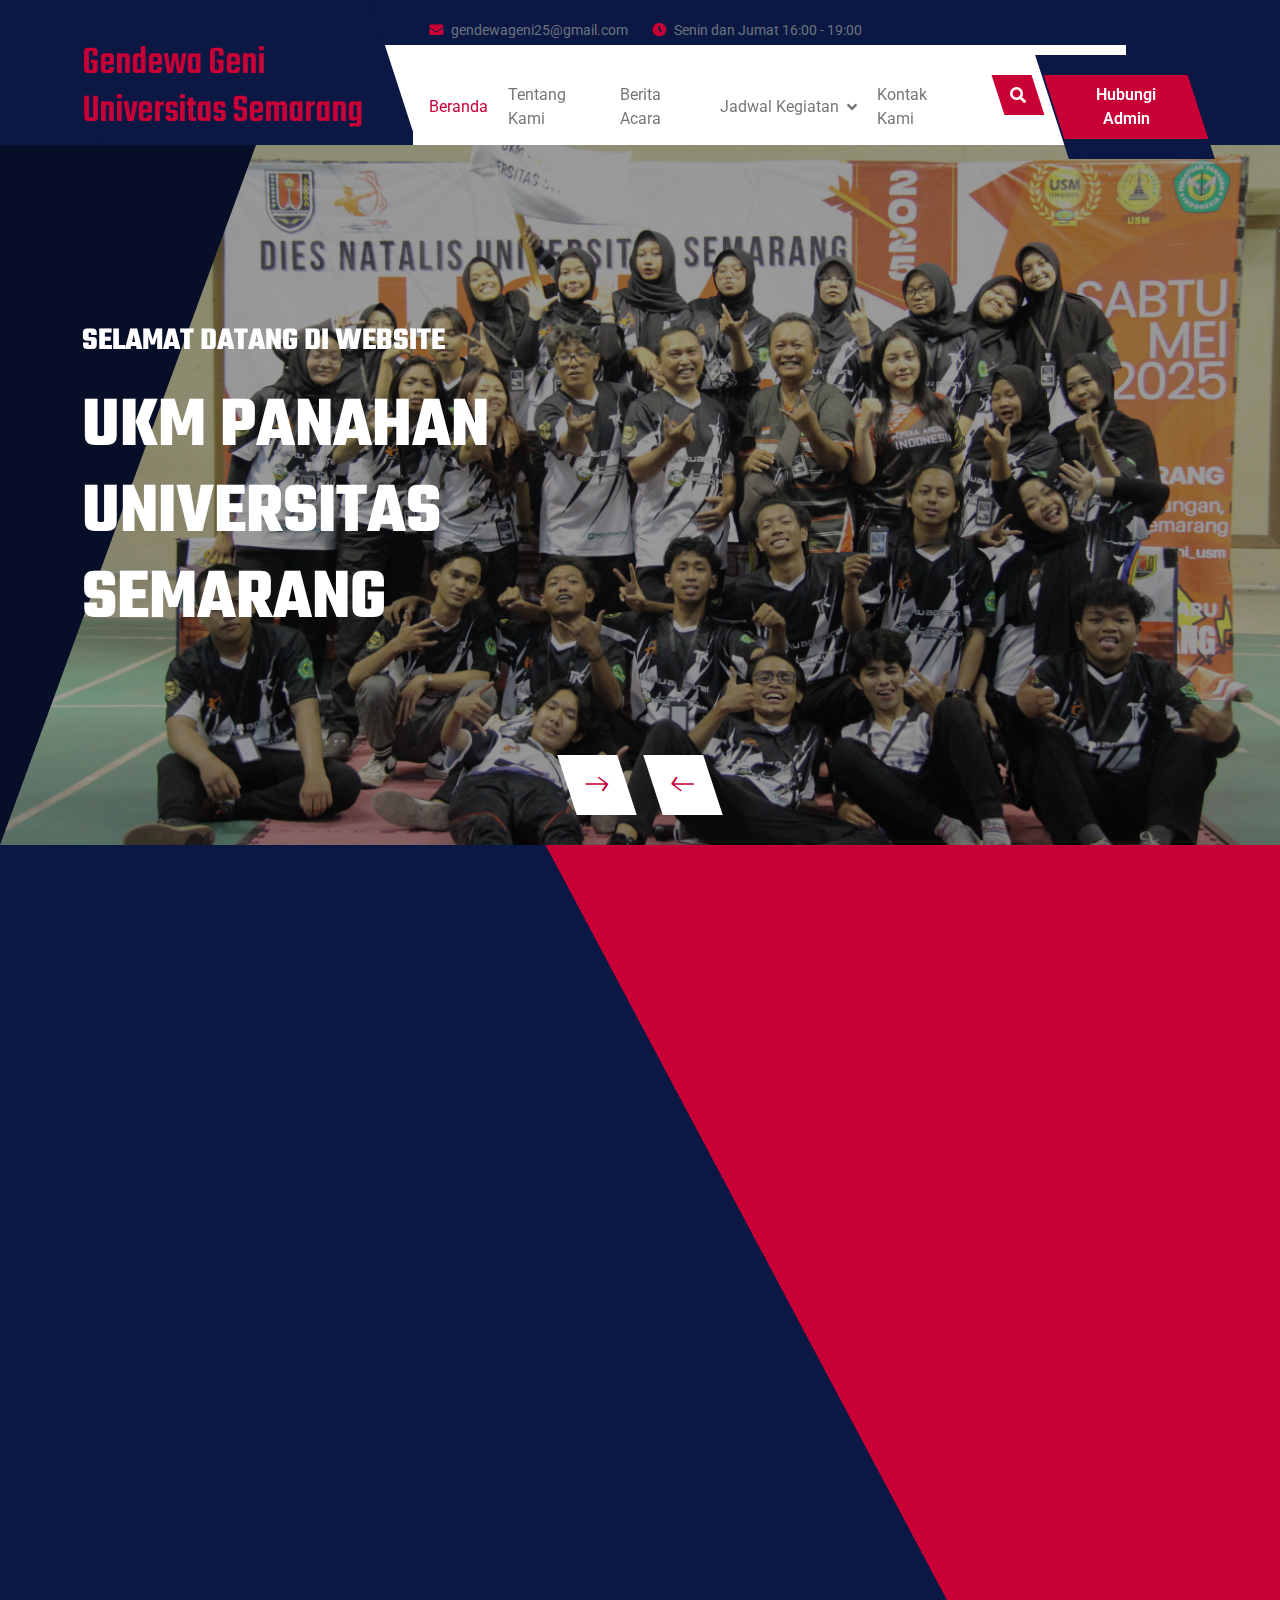
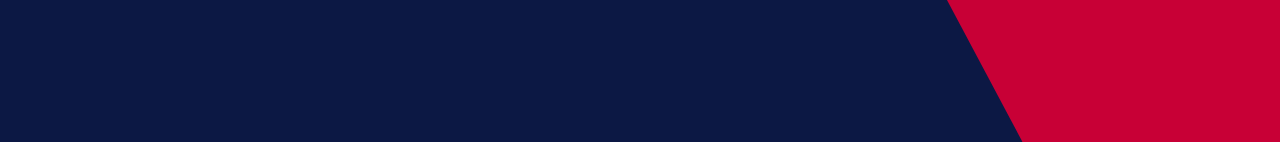
<file: index.html>
<!DOCTYPE html>
<html lang="en">

    <head>
        <meta charset="utf-8">
        <title>UKM Panahan Universitas Semarang</title>
        <link rel="icon" href="img/logo.jpg" type="Image/x-icon"
        <meta content="width=device-width, initial-scale=1.0" name="viewport">
        <meta content="" name="keywords">
        <meta content="" name="description">

        <!-- Google Web Fonts -->
        <link rel="preconnect" href="https://fonts.googleapis.com">
        <link rel="preconnect" href="https://fonts.gstatic.com" crossorigin>
        <link href="https://fonts.googleapis.com/css2?family=Roboto:ital,wght@0,100;0,300;0,400;0,500;0,700;0,900;1,100;1,300;1,400;1,500;1,700;1,900&family=Teko:wght@300..700&display=swap" rel="stylesheet">

        <!-- Icon Font Stylesheet -->
        <link rel="stylesheet" href="https://use.fontawesome.com/releases/v5.15.4/css/all.css"/>
        <link href="https://cdn.jsdelivr.net/npm/bootstrap-icons@1.4.1/font/bootstrap-icons.css" rel="stylesheet">

        <!-- Libraries Stylesheet -->
        <link rel="stylesheet" href="lib/animate/animate.min.css"/>
        <link href="lib/owlcarousel/assets/owl.carousel.min.css" rel="stylesheet">


        <!-- Customized Bootstrap Stylesheet -->
        <link href="css/bootstrap.min.css" rel="stylesheet">

        <!-- Template Stylesheet -->
        <link href="css/style.css" rel="stylesheet">
    </head>

    <body>

        <!-- Spinner Start -->
        <div id="spinner" class="show bg-white position-fixed translate-middle w-100 vh-100 top-50 start-50 d-flex align-items-center justify-content-center">
            <div class="spinner-border text-primary" style="width: 3rem; height: 3rem;" role="status">
                <span class="sr-only">Loading...</span>
            </div>
        </div>
        <!-- Spinner End -->

        <!-- Navbar & Hero Start -->
        <div class="container-fluid header-top">
            <div class="nav-shaps-2"></div>
            <div class="container d-flex align-items-center">
                <div class="d-flex align-items-center h-100">
                    <a href="#" class="navbar-brand" style="height: 145px;">
                        <h1 class="text-primary mb-0">Gendewa Geni</h1>
                        <h1 class="text-primary mb-0">Universitas Semarang</h1>
                    </a>
                </div>
                <div class="w-100 h-100">
                    <div class="topbar px-0 py-2 d-none d-lg-block" style="height: 45px;">
                        <div class="row gx-0 align-items-center">
                            <div class="col-lg-8 text-center text-lg-center mb-lg-0">
                                <div class="d-flex flex-wrap">
                                    <div class="pe-4">
                                        <a href="mailto:gendewageni25@gmail.com" class="text-muted small"><i class="fas fa-envelope text-primary me-2"></i>gendewageni25@gmail.com</a>
                                    </div>
                                    <div class="pe-0">
                                        <a href="mailto:gendewageni25@gmail.com" class="text-muted small"><i class="fa fa-clock text-primary me-2"></i>Senin dan Jumat 16:00 - 19:00</a>
                                    </div>
                                </div>
                            </div>
                        </div>
                    </div>
                    <div class="nav-bar px-0 py-lg-0" style="height: 80px;">
                        <nav class="navbar navbar-expand-lg navbar-light d-flex justify-content-lg-end">
                            <a href="#" class="navbar-brand-2">
                                <h1 class="text-primary mb-0"><i class="fas fa-hand-rock me-2"></i> gendewageni25@gmail.com</h1>
                                <!-- <img src="img/logo.png" alt="Logo"> -->
                            </a> 
                            <button class="navbar-toggler" type="button" data-bs-toggle="collapse" data-bs-target="#navbarCollapse">
                                <span class="fa fa-bars"></span>
                            </button>
                            <div class="collapse navbar-collapse" id="navbarCollapse">
                                <div class="navbar-nav mx-0 mx-lg-auto">
                                    <a href="index.html" class="nav-item nav-link active">Beranda</a>
                                    <a href="about.html" class="nav-item nav-link">Tentang Kami</a>
                                    <a href="course.html" class="nav-item nav-link">Berita Acara</a>
                                    <div class="nav-item dropdown">
                                        <a href="#" class="nav-link" data-bs-toggle="dropdown">
                                            <span class="dropdown-toggle">Jadwal Kegiatan</span>
                                        </a>
                                        <div class="dropdown-menu">
                                            <a href="feature.html" class="dropdown-item">Kegiatan Akan Berlangsung</a>
                                            <a href="team.html" class="dropdown-item">Kegiatan Terdahulu</a>
                                        </div>
                                    </div>
                                    <a href="contact.html" class="nav-item nav-link">Kontak Kami</a>
                                    <div class="nav-btn ps-3">
                                        <button class="btn-search btn btn-primary btn-md-square mt-2 mt-lg-0 mb-4 mb-lg-0 flex-shrink-0" data-bs-toggle="modal" data-bs-target="#searchModal"><i class="fas fa-search"></i></button>
                                        <a href="contact.html" class="btn btn-primary py-2 px-4 ms-0 ms-lg-3"> <span>Hubungi Admin</span></a>
                                    </div>
                                    <div class="nav-shaps-1"></div>
                                </div>
                            </div>
                        </nav>
                    </div>
                </div>
            </div>
        </div>
        <!-- Navbar & Hero End -->
        <!-- Carousel Start -->
        <div class="header-carousel owl-carousel overflow-hidden bg-dark">
            <div class="header-carousel-item hero-section">
                <div class="hero-bg-half-1"></div>
                <div class="carousel-caption">
                    <div class="container">
                        <div class="row g-4 align-items-center">
                            <div class="col-lg-7 animated fadeInLeft">
                                <div class="text-sm-center text-md-start">
                                    <h2 class="text-white text-uppercase fw-bold mb-4">Selamat Datang Di Website</h2>
                                    <h1 class="display-2 text-white mb-4">UKM PANAHAN UNIVERSITAS SEMARANG</h1>
                                </div>
                            </div>
                        </div>
                    </div>
                </div>
            </div>
            <div class="header-carousel-item hero-section">
                <div class="hero-bg-half-2"></div>
                <div class="carousel-caption">
                    <div class="container">
                        <div class="row g-4 align-items-center">
                            <div class="col-lg-7 animated fadeInLeft">
                                <div class="text-sm-center text-md-start">
                                    <h2 class="text-white text-uppercase fw-bold mb-4">Update Terbaru !</h2>
                                    <h1 class="display-2 text-white mb-4">UKM Panahan Universitas Semarang Telah Resmi Menggelar Event Barebow Umum</h1>
                                 </div>
                            </div>
                        </div>
                    </div>
                </div>
            </div>
        </div>
        <!-- Carousel End -->

        <!-- About Start -->
        <div class="container-fluid about pt-5">
            <div class="container pt-5">
                <div class="row g-5">
                    <div class="col-xl-6 wow fadeInLeft" data-wow-delay="0.2s">
                        <div class="about-content h-100">
                            <h1 class="display-4 text-white mb-4">Bersama Gendewa Geni mari raih potensi memanahmu !!</h1>
                            <p class="mb-4">Kami memiliki Visi dan Misi yang bertujuan mengenalkan olahraga panahan agar dapat dijangkau oleh masyarakat luas.</p>
                            <div class="tab-class pb-4">
                                <ul class="nav d-flex mb-2">
                                    <li class="nav-item mb-3">
                                        <a class="d-flex py-2 active" data-bs-toggle="pill" href="#tab-1">
                                            <span style="width: 150px;">Visi</span>
                                        </a>
                                    </li>
                                    <li class="nav-item mb-3">
                                        <a class="d-flex py-2 mx-3" data-bs-toggle="pill" href="#tab-2">
                                            <span style="width: 150px;">Misi</span>
                                        </a>
                                    </li>
                                </ul>
                                <div class="tab-content">
                                    <div id="tab-1" class="tab-pane fade show p-0 active">
                                        <div class="row">
                                            <div class="col-12">
                                                <div class="d-flex align-items-center border-top border-bottom py-4">
                                                    <span class="fas fa-rocket text-white fa-4x me-4"></span>
                                                    <p class="mb-0">Menjadi UKM Panahan yang unggul dan berprestasi di tingkat nasional, serta menjadi wadah pengembangan karakter dan sportivitas bagi mahasiswa Universitas Semarang.
                                                    </p>
                                                </div>
                                            </div>
                                        </div>
                                    </div>
                                    <div id="tab-2" class="tab-pane fade show p-0">
                                        <div class="row">
                                            <div class="col-12">
                                                <div class="d-flex align-items-center border-top border-bottom py-4">
                                                    <span class="fas fa-rocket text-white fa-4x me-4"></span>
                                                    <p class="mb-0">1. Meningkatkan kualitas dan prestasi atlet panahan melalui program latihan, serta mengikuti berbagai kompetisi.<br>
                                                                    2. Membangun karakter dan sportivitas mahasiswa melalui kegiatan latihan, pembinaan, dan pelatihan.<br>
                                                                    3. Meningkatkan peran UKM Panahan sebagai wadah pengembangan diri dan bakat mahasiswa melalui program-program pengembangan diri dan pengabdian masyarakat.
                                                    </p>
                                                </div>
                                            </div>
                                        </div>
                                    </div>
                                </div>
                            </div>
                            <div class="row g-4 align-items-center">
                                <div class="col-sm-6">
                                    <a href="contact.html" class="btn btn-primary py-3 px-5"> <span>Hubungi Kami</span></a>
                                </div>
                            </div>
                        </div>
                    </div>
                    <div class="col-xl-6 wow fadeInUp" data-wow-delay="0.2s">
                        <div class="about-img h-100">
                            <div class="about-img-inner d-flex h-100">
                                <img src="img/about-2.png" class="img-fluid w-100" style="object-fit: cover;" alt="">
                            </div>
                        </div>
                    </div>
                </div>
            </div>
        </div>
        <!-- About End -->

        <!-- JavaScript Libraries -->
        <script src="https://ajax.googleapis.com/ajax/libs/jquery/3.6.4/jquery.min.js"></script>
        <script src="https://cdn.jsdelivr.net/npm/bootstrap@5.0.0/dist/js/bootstrap.bundle.min.js"></script>
        <script src="lib/wow/wow.min.js"></script>
        <script src="lib/easing/easing.min.js"></script>
        <script src="lib/waypoints/waypoints.min.js"></script>
        <script src="lib/owlcarousel/owl.carousel.min.js"></script>
        

        <!-- Template Javascript -->
        <script src="js/main.js"></script>
    </body>

</html>
</file>
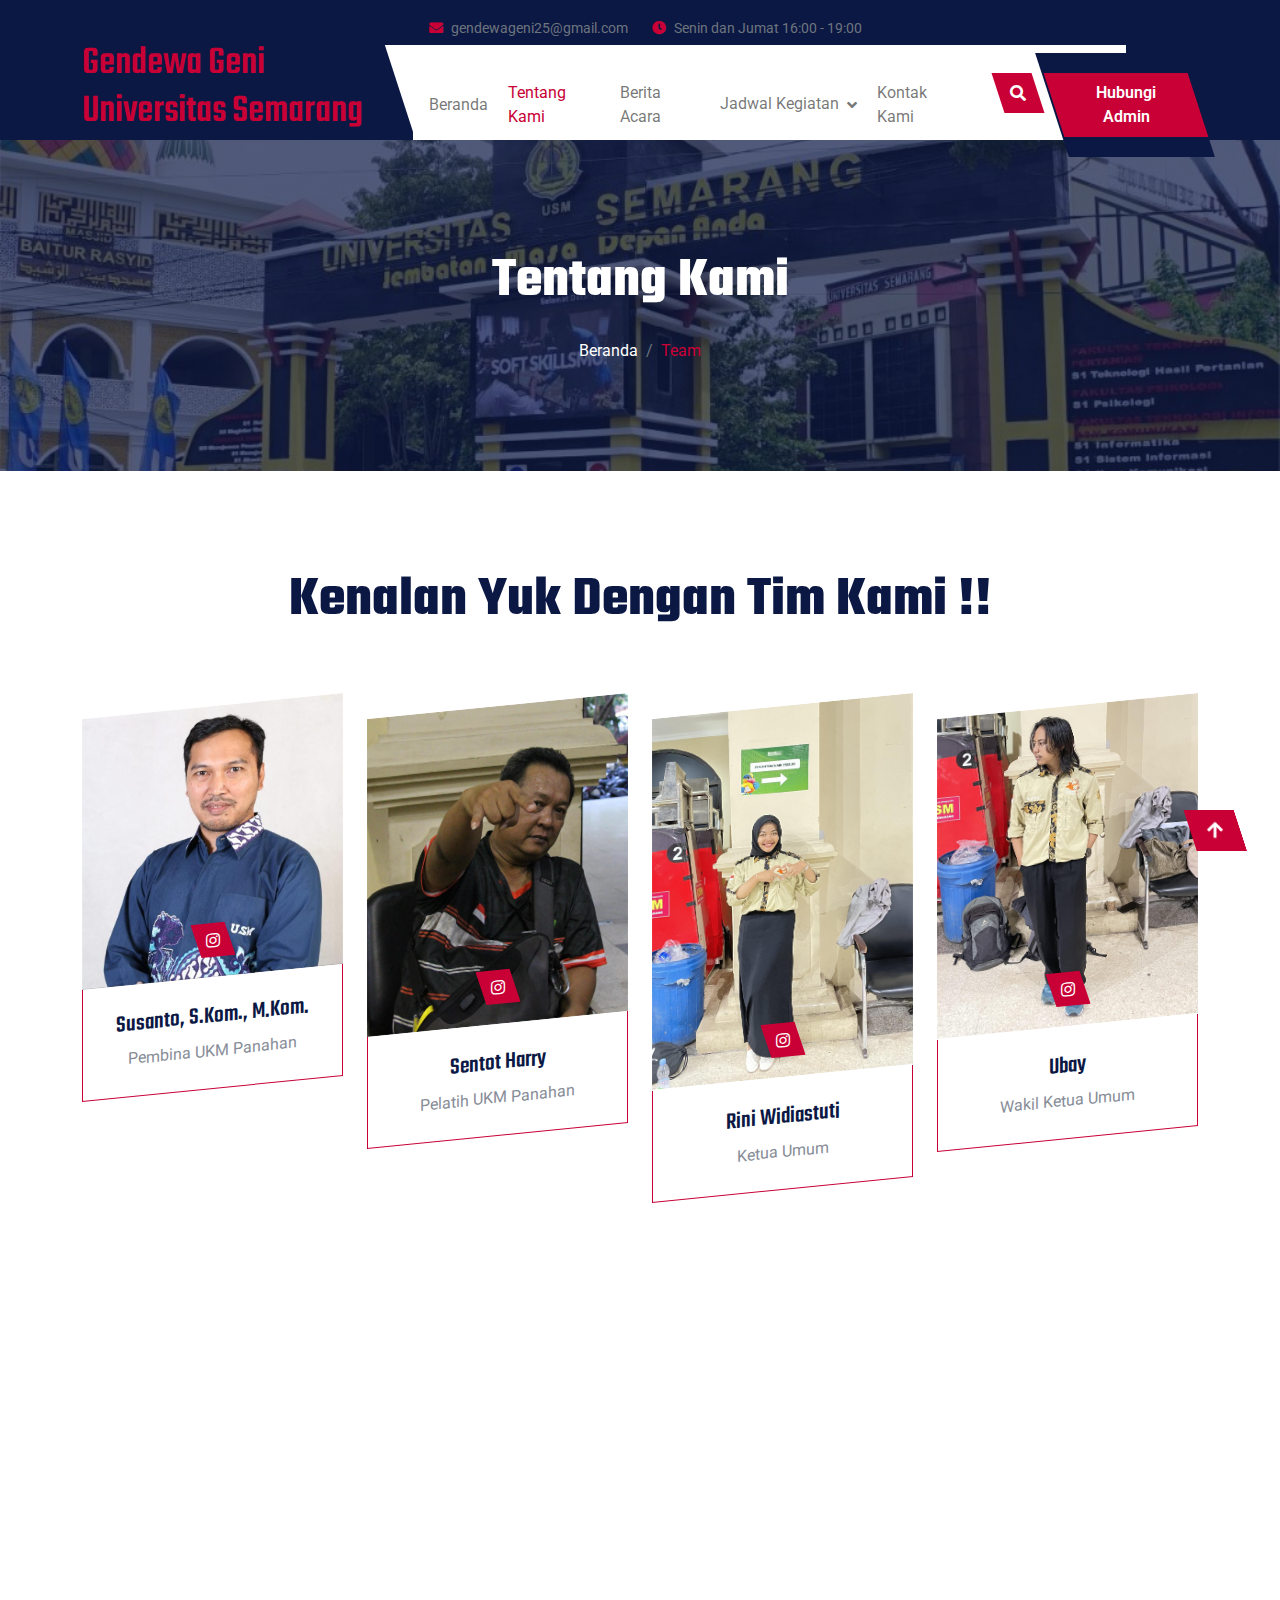
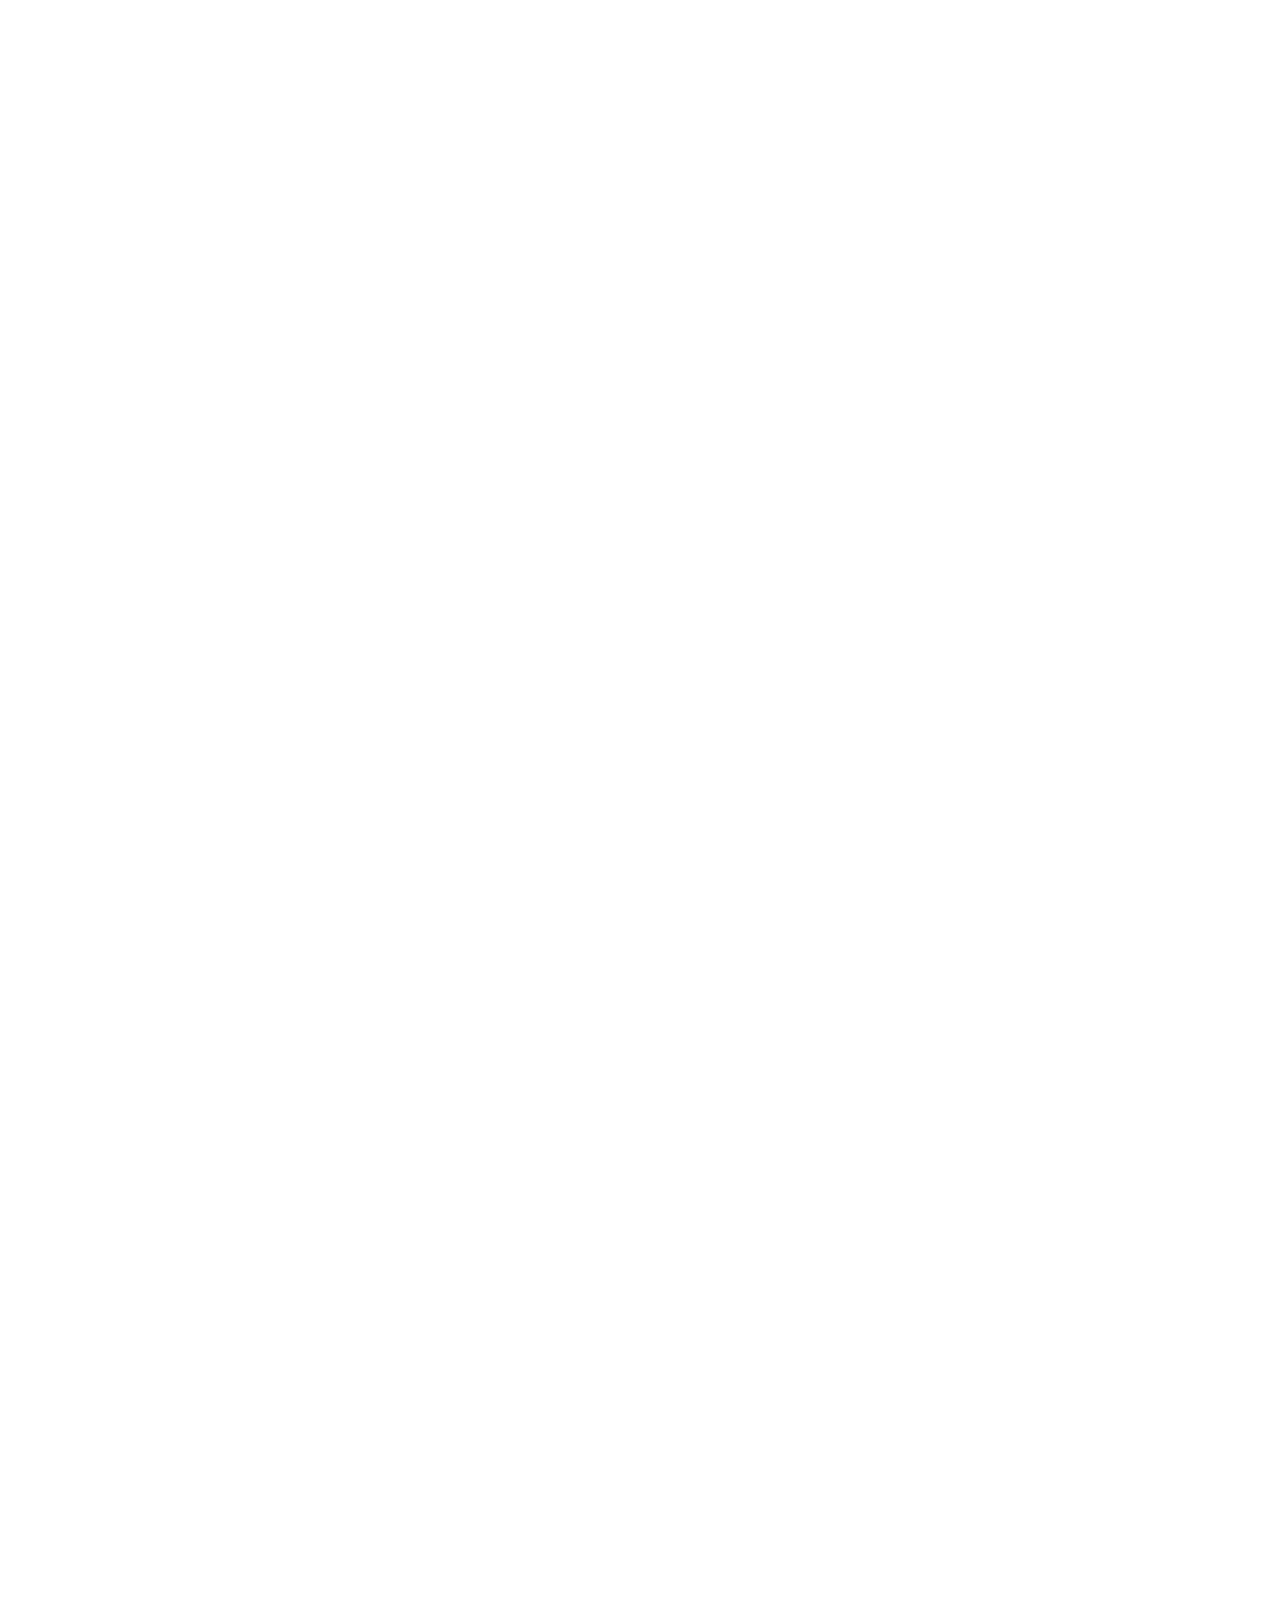
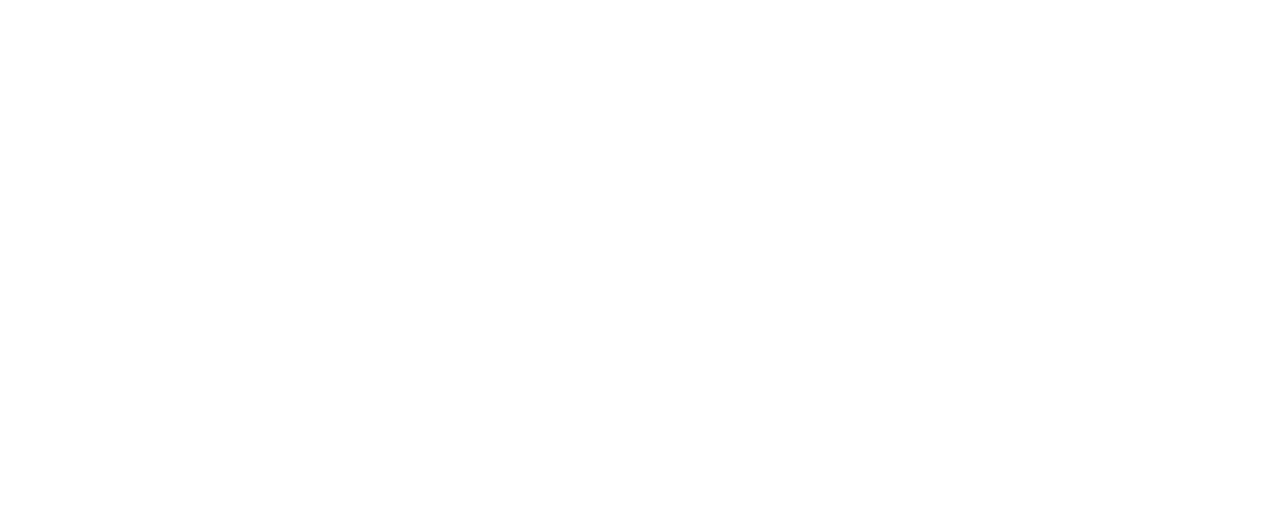
<file: about.html>
<!DOCTYPE html>
<html lang="en">

    <head>
        <meta charset="utf-8">
        <title>UKM Panahan Universitas Semarang</title>
        <link rel="icon" href="img/logo.jpg" type="Image/x-icon"
        <meta content="width=device-width, initial-scale=1.0" name="viewport">
        <meta content="" name="keywords">
        <meta content="" name="description">

        <!-- Google Web Fonts -->
        <link rel="preconnect" href="https://fonts.googleapis.com">
        <link rel="preconnect" href="https://fonts.gstatic.com" crossorigin>
        <link href="https://fonts.googleapis.com/css2?family=Roboto:ital,wght@0,100;0,300;0,400;0,500;0,700;0,900;1,100;1,300;1,400;1,500;1,700;1,900&family=Teko:wght@300..700&display=swap" rel="stylesheet">

        <!-- Icon Font Stylesheet -->
        <link rel="stylesheet" href="https://use.fontawesome.com/releases/v5.15.4/css/all.css"/>
        <link href="https://cdn.jsdelivr.net/npm/bootstrap-icons@1.4.1/font/bootstrap-icons.css" rel="stylesheet">

        <!-- Libraries Stylesheet -->
        <link rel="stylesheet" href="lib/animate/animate.min.css"/>
        <link href="lib/owlcarousel/assets/owl.carousel.min.css" rel="stylesheet">


        <!-- Customized Bootstrap Stylesheet -->
        <link href="css/bootstrap.min.css" rel="stylesheet">

        <!-- Template Stylesheet -->
        <link href="css/style.css" rel="stylesheet">
    </head>

    <body>

        <!-- Spinner Start -->
        <div id="spinner" class="show bg-white position-fixed translate-middle w-100 vh-100 top-50 start-50 d-flex align-items-center justify-content-center">
            <div class="spinner-border text-primary" style="width: 3rem; height: 3rem;" role="status">
                <span class="sr-only">Loading...</span>
            </div>
        </div>
        <!-- Spinner End -->

        <!-- Navbar & Hero Start -->
        <div class="container-fluid header-top">
            <div class="nav-shaps-2"></div>
            <div class="container d-flex align-items-center">
                <div class="d-flex align-items-center h-100">
                    <a href="#" class="navbar-brand" style="height: 140px;">
                        <h1 class="text-primary mb-0">Gendewa Geni</h1>
                        <h1 class="text-primary mb-0">Universitas Semarang</h1>
                    </a>
                </div>
                <div class="w-100 h-100">
                    <div class="topbar px-0 py-2 d-none d-lg-block" style="height: 45px;">
                        <div class="row gx-0 align-items-center">
                            <div class="col-lg-8 text-center text-lg-center mb-lg-0">
                                <div class="d-flex flex-wrap">
                                    <div class="pe-4">
                                        <a href="mailto:gendewageni25@gmail.com" class="text-muted small"><i class="fas fa-envelope text-primary me-2"></i>gendewageni25@gmail.com</a>
                                    </div>
                                    <div class="pe-0">
                                        <a href="mailto:gendewageni25@gmail.com" class="text-muted small"><i class="fa fa-clock text-primary me-2"></i>Senin dan Jumat 16:00 - 19:00</a>
                                    </div>
                                </div>
                            </div>
                        </div>
                    </div>
                    <div class="nav-bar px-0 py-lg-0" style="height: 80px;">
                        <nav class="navbar navbar-expand-lg navbar-light d-flex justify-content-lg-end">
                            <a href="#" class="navbar-brand-2">
                                <h1 class="text-primary mb-0"><i class="fas fa-hand-rock me-2"></i> gendewageni25@gmail.com</h1>
                                <!-- <img src="img/logo.png" alt="Logo"> -->
                            </a> 
                            <button class="navbar-toggler" type="button" data-bs-toggle="collapse" data-bs-target="#navbarCollapse">
                                <span class="fa fa-bars"></span>
                            </button>
                            <div class="collapse navbar-collapse" id="navbarCollapse">
                                <div class="navbar-nav mx-0 mx-lg-auto">
                                    <a href="index.html" class="nav-item nav-link">Beranda</a>
                                    <a href="about.html" class="nav-item nav-link active">Tentang Kami</a>
                                    <a href="course.html" class="nav-item nav-link">Berita Acara</a>
                                    <div class="nav-item dropdown">
                                        <a href="#" class="nav-link" data-bs-toggle="dropdown">
                                            <span class="dropdown-toggle">Jadwal Kegiatan</span>
                                        </a>
                                        <div class="dropdown-menu">
                                            <a href="feature.html" class="dropdown-item">Kegiatan Akan Berlangsung</a>
                                            <a href="team.html" class="dropdown-item">Kegiatan Terdahulu</a>
                                        </div>
                                    </div>
                                    <a href="contact.html" class="nav-item nav-link">Kontak Kami</a>
                                    <div class="nav-btn ps-3">
                                        <button class="btn-search btn btn-primary btn-md-square mt-2 mt-lg-0 mb-4 mb-lg-0 flex-shrink-0" data-bs-toggle="modal" data-bs-target="#searchModal"><i class="fas fa-search"></i></button>
                                        <a href="contact.html" class="btn btn-primary py-2 px-4 ms-0 ms-lg-3"> <span>Hubungi Admin</span></a>
                                    </div>
                                    <div class="nav-shaps-1"></div>
                                </div>
                            </div>
                        </nav>
                    </div>
                </div>
            </div>
        </div>
        <!-- Navbar & Hero End -->

        <!-- Header Start -->
        <div class="container-fluid bg-breadcrumb">
            <div class="container text-center py-5" style="max-width: 900px;">
                <h4 class="text-white display-4 mb-4 wow fadeInDown" data-wow-delay="0.1s">Tentang Kami</h4>
                <ol class="breadcrumb d-flex justify-content-center mb-0 wow fadeInDown" data-wow-delay="0.3s">
                    <li class="breadcrumb-item"><a href="index.html">Beranda</a></li>
                    <li class="breadcrumb-item active text-primary">Team</li>
                </ol>    
            </div>
        </div>
        <!-- Header End -->

        <!-- Team Start -->
        <div class="container-fluid team py-5">
            <div class="container py-5">
                <div class="text-center mx-auto pb-5 wow fadeInUp" data-wow-delay="0.2s" style="max-width: 800px;">
                    <h1 class="display-4 mb-4">Kenalan Yuk Dengan Tim Kami !!</h1>
                    <p class="mb-0">
                    </p>
                </div>
                <div class="row gy-5 gy-lg-4 gx-4">
                    <div class="col-md-6 col-lg-3 wow fadeInUp" data-wow-delay="0.2s">
                        <div class="team-item">
                            <div class="team-img">
                                <img src="img/pembina.jpg" class="img-fluid w-100" alt="Image">
                                <div class="team-icon">
                                    <a href="#" class="btn btn-primary btn-sm-square"><i class="fab fa-instagram"></i></a>
                                </div>
                            </div>
                            <div class="team-content">
                                <h4>Susanto, S.Kom., M.Kom.</h4>
                                <p class="mb-0">Pembina UKM Panahan</p>
                            </div>
                        </div>
                    </div>
                    <div class="col-md-6 col-lg-3 wow fadeInUp" data-wow-delay="0.2s">
                        <div class="team-item">
                            <div class="team-img">
                                <img src="img/pelatih.jpg" class="img-fluid w-100" alt="Image">
                                <div class="team-icon">
                                    <a href="#" class="btn btn-primary btn-sm-square"><i class="fab fa-instagram"></i></a>
                                </div>
                            </div>
                            <div class="team-content">
                                <h4>Sentot Harry</h4>
                                <p class="mb-0">Pelatih UKM Panahan</p>
                            </div>
                        </div>
                    </div>
                     <div class="col-md-6 col-lg-3 wow fadeInUp" data-wow-delay="0.2s">
                        <div class="team-item">
                            <div class="team-img">
                                <img src="img/team-0.jpg" class="img-fluid w-100" alt="Image">
                                <div class="team-icon">
                                    <a href="#" class="btn btn-primary btn-sm-square"><i class="fab fa-instagram"></i></a>
                                </div>
                            </div>
                            <div class="team-content">
                                <h4>Rini Widiastuti</h4>
                                <p class="mb-0">Ketua Umum</p>
                            </div>
                        </div>
                    </div>
                    <div class="col-md-6 col-lg-3 wow fadeInUp" data-wow-delay="0.2s">
                        <div class="team-item">
                            <div class="team-img">
                                <img src="img/ubay.jpg" class="img-fluid w-100" alt="Image">
                                <div class="team-icon">
                                    <a href="#" class="btn btn-primary btn-sm-square"><i class="fab fa-instagram"></i></a>
                                </div>
                            </div>
                            <div class="team-content">
                                <h4>Ubay</h4>
                                <p class="mb-0">Wakil Ketua Umum</p>
                            </div>
                        </div>
                    </div>
                    <div class="col-md-6 col-lg-3 wow fadeInUp" data-wow-delay="0.2s">
                        <div class="team-item">
                            <div class="team-img">
                                <img src="img/team-1.jpg" class="img-fluid w-100" alt="Image">
                                <div class="team-icon">
                                    <a href="#" class="btn btn-primary btn-sm-square"><i class="fab fa-instagram"></i></a>
                                </div>
                            </div>
                            <div class="team-content">
                                <h4>Aurel</h4>
                                <p class="mb-0">Bendahara</p>
                            </div>
                        </div>
                    </div>
                    <div class="col-md-6 col-lg-3 wow fadeInUp" data-wow-delay="0.2s">
                        <div class="team-item">
                            <div class="team-img">
                                <img src="img/aliya.jpg" class="img-fluid w-100" alt="Image">
                                <div class="team-icon">
                                    <a href="#" class="btn btn-primary btn-sm-square"><i class="fab fa-instagram"></i></a>
                                </div>
                            </div>
                            <div class="team-content">
                                <h4>Aliya</h4>
                                <p class="mb-0">Sekretaris 1</p>
                            </div>
                        </div>
                    </div>
                    <div class="col-md-6 col-lg-3 wow fadeInUp" data-wow-delay="0.2s">
                        <div class="team-item">
                            <div class="team-img">
                                <img src="img/aas.jpg" class="img-fluid w-100" alt="Image">
                                <div class="team-icon">
                                    <a href="#" class="btn btn-primary btn-sm-square"><i class="fab fa-instagram"></i></a>
                                </div>
                            </div>
                            <div class="team-content">
                                <h4>Aas</h4>
                                <p class="mb-0">Sekretaris 2</p>
                            </div>
                        </div>
                    </div>
                     <div class="col-md-6 col-lg-3 wow fadeInUp" data-wow-delay="0.8s">
                        <div class="team-item">
                            <div class="team-img">
                                <img src="img/ryan.jpg" class="img-fluid w-100" alt="Image">
                                <div class="team-icon">
                                    <a href="#" class="btn btn-primary btn-sm-square"><i class="fab fa-instagram"></i></a>
                                </div>
                            </div>
                            <div class="team-content">
                                <h4>Ryan</h4>
                                <p class="mb-0">PSDM</p>
                            </div>
                        </div>
                    </div>
                    <div class="col-md-6 col-lg-3 wow fadeInUp" data-wow-delay="0.8s">
                        <div class="team-item">
                            <div class="team-img">
                                <img src="img/team-4.jpg" class="img-fluid w-100" alt="Image">
                                <div class="team-icon">
                                    <a href="#" class="btn btn-primary btn-sm-square"><i class="fab fa-instagram"></i></a>
                                </div>
                            </div>
                            <div class="team-content">
                                <h4>M Yanuar</h4>
                                <p class="mb-0">Konsulidasi</p>
                            </div>
                        </div>
                    </div>
                    <div class="col-md-6 col-lg-3 wow fadeInUp" data-wow-delay="0.6s">
                        <div class="team-item">
                            <div class="team-img">
                                <img src="img/sasa.jpg" class="img-fluid w-100" alt="Image">
                                <div class="team-icon">
                                    <a href="#" class="btn btn-primary btn-sm-square"><i class="fab fa-instagram"></i></a>
                                </div>
                            </div>
                            <div class="team-content">
                                <h4>Sasa</h4>
                                <p class="mb-0">Humas 1</p>
                            </div>
                        </div>
                    </div>
                    <div class="col-md-6 col-lg-3 wow fadeInUp" data-wow-delay="0.6s">
                        <div class="team-item">
                            <div class="team-img">
                                <img src="img/team-3.jpg" class="img-fluid w-100" alt="Image">
                                <div class="team-icon">
                                    <a href="#" class="btn btn-primary btn-sm-square"><i class="fab fa-instagram"></i></a>
                                </div>
                            </div>
                            <div class="team-content">
                                <h4>Muhammad Zainal Arifin</h4>
                                <p class="mb-0">Humas 2</p>
                            </div>
                        </div>
                    </div>
                      <div class="col-md-6 col-lg-3 wow fadeInUp" data-wow-delay="0.8s">
                        <div class="team-item">
                            <div class="team-img">
                                <img src="img/alfen.jpg" class="img-fluid w-100" alt="Image">
                                <div class="team-icon">
                                    <a href="#" class="btn btn-primary btn-sm-square"><i class="fab fa-instagram"></i></a>
                                </div>
                            </div>
                            <div class="team-content">
                                <h4>Alfen Yanuar</h4>
                                <p class="mb-0">Humas 3</p>
                            </div>
                        </div>
                    </div>
                    <div class="col-md-6 col-lg-3 wow fadeInUp" data-wow-delay="0.8s">
                        <div class="team-item">
                            <div class="team-img">
                                <img src="img/genius.jpg" class="img-fluid w-100" alt="Image">
                                <div class="team-icon">
                                    <a href="#" class="btn btn-primary btn-sm-square"><i class="fab fa-instagram"></i></a>
                                </div>
                            </div>
                            <div class="team-content">
                                <h4>Genius</h4>
                                <p class="mb-0">Humas 4</p>
                            </div>
                        </div>
                    </div>
                    <div class="col-md-6 col-lg-3 wow fadeInUp" data-wow-delay="0.4s">
                        <div class="team-item">
                            <div class="team-img">
                                <img src="img/Nadia.JPG" class="img-fluid w-100" alt="Image">
                                <div class="team-icon">
                                    <a href="#" class="btn btn-primary btn-sm-square"><i class="fab fa-instagram"></i></a>
                                </div>
                            </div>
                            <div class="team-content">
                                <h4>Nadia</h4>
                                <p class="mb-0">PDD</p>
                            </div>
                        </div>
                    </div>
                    <div class="col-md-6 col-lg-3 wow fadeInUp" data-wow-delay="0.4s">
                        <div class="team-item">
                            <div class="team-img">
                                <img src="img/team-2.jpg" class="img-fluid w-100" alt="Image">
                                <div class="team-icon">
                                    <a href="#" class="btn btn-primary btn-sm-square"><i class="fab fa-instagram"></i></a>
                                </div>
                            </div>
                            <div class="team-content">
                                <h4>Naufal Farros Mufadhol</h4>
                                <p class="mb-0">Koordinator Lapangan</p>
                            </div>
                        </div>
                    </div>
                    <div class="col-md-6 col-lg-3 wow fadeInUp" data-wow-delay="0.8s">
                        <div class="team-item">
                            <div class="team-img">
                                <img src="img/mei.JPG" class="img-fluid w-100" alt="Image">
                                <div class="team-icon">
                                    <a href="#" class="btn btn-primary btn-sm-square"><i class="fab fa-instagram"></i></a>
                                </div>
                            </div>
                            <div class="team-content">
                                <h4>Mei</h4>
                                <p class="mb-0">Tuning</p>
                            </div>
                        </div>
                    </div>
                    <div class="col-md-6 col-lg-3 wow fadeInUp" data-wow-delay="0.8s">
                        <div class="team-item">
                            <div class="team-img">
                                <img src="img/cintya.jpg" class="img-fluid w-100" alt="Image">
                                <div class="team-icon">
                                    <a href="#" class="btn btn-primary btn-sm-square"><i class="fab fa-instagram"></i></a>
                                </div>
                            </div>
                            <div class="team-content">
                                <h4>Cintya</h4>
                                <p class="mb-0">Perkab 1</p>
                            </div>
                        </div>
                    </div>
                     <div class="col-md-6 col-lg-3 wow fadeInUp" data-wow-delay="0.8s">
                        <div class="team-item">
                            <div class="team-img">
                                <img src="img/faiz.jpg" class="img-fluid w-100" alt="Image">
                                <div class="team-icon">
                                    <a href="#" class="btn btn-primary btn-sm-square"><i class="fab fa-instagram"></i></a>
                                </div>
                            </div>
                            <div class="team-content">
                                <h4>Faiz</h4>
                                <p class="mb-0">Perkab 2</p>
                            </div>
                        </div>
                    </div>
                </div>
            </div>
        </div>
        
        <!-- Team End -->

        <!-- Footer Start -->
        <div class="container-fluid footer py-5 wow fadeIn" data-wow-delay="0.2s">
            <div class="container py-5">
                <div class="row g-5 mb-5 align-items-center">
                    <div class="col-lg-7">
                        <div class="position-relative d-flex" style="transform: skew(18deg);">
                            <input class="form-control border-0 w-100 py-3 pe-5" type="text" placeholder="Email address to Subscribe">
                            <button type="button" class="btn-primary py-2 px-4 ms-3"> <span>Subscribe</span></button>
                        </div>
                    </div>
                    <div class="col-lg-5">
                        <div class="d-flex align-items-center justify-content-center justify-content-lg-end">
                            <a class="btn btn-primary btn-md-square me-3" href="https://www.instagram.com/gendewageni_usm?igsh=MXN1dWc0dGlmdTYzZw=="><i class="fab fa-instagram"></i></a>
                        </div>
                    </div>
                </div>
                <div class="row g-5">
                    <div class="col-md-6 col-lg-6 col-xl-3">
                        <div class="footer-item">
                            <h4 class="text-white mb-4">Quick Links</h4>
                            <a href="index.html"> Beranda</a>
                            <a href="about.html"> Tentang Kami</a>
                            <a href="course.html"> Berita Acara</a>
                            <a href="feature.html"> Kegiatan Akan Berlangsung</a>
                            <a href="team.html"> Kegiatan Terdahulu</a>
                            <a href="contact.html"> Kontak Kami</a>
                        </div>
                    </div>
                    <div class="col-md-6 col-lg-6 col-xl-3">
                        <div class="footer-item">
                            <h4 class="text-white mb-4"> Contact Info</h4>
                            <div class="row g-2">
                                <div class="col-12">
                                    <div class="d-flex">
                                        <i class="fas fa-map-marker-alt text-primary me-2"></i>
                                        <div>
                                            <h5 class="text-white mb-2">Sekretariat</h5>
                                            <p class="mb-0">Menara USM Lantai 4 Ruang UKM Panahan</p>
                                        </div>
                                    </div>
                                </div>
                                <div class="col-12">
                                    <div class="d-flex">
                                        <i class="fas fa-envelope text-primary me-2"></i>
                                        <div>
                                            <h5 class="text-white mb-2">E-Mail Kami</h5>
                                            <p class="mb-0">gendewageni25@gmail.com</p>
                                        </div>
                                    </div>
                                </div>
                                <div class="col-12">
                                    <div class="d-flex">
                                        <i class="fa fa-phone-alt text-primary me-2"></i>
                                        <div>
                                            <h5 class="text-white mb-2">WhatsApp</h5>
                                            <p class="mb-0">(+62) 83106717654</p>
                                        </div>
                                    </div>
                                </div>
                            </div>
                        </div>
                    </div>
                </div>
            </div>
        </div>
        <!-- Footer End -->
        <!-- Back to Top -->
        <div class="back-to-top">
            <a href="#" class="btn"><i class="fa fa-arrow-up"></i></a>  
        </div> 

        
        <!-- JavaScript Libraries -->
        <script src="https://ajax.googleapis.com/ajax/libs/jquery/3.6.4/jquery.min.js"></script>
        <script src="https://cdn.jsdelivr.net/npm/bootstrap@5.0.0/dist/js/bootstrap.bundle.min.js"></script>
        <script src="lib/wow/wow.min.js"></script>
        <script src="lib/easing/easing.min.js"></script>
        <script src="lib/waypoints/waypoints.min.js"></script>
        <script src="lib/owlcarousel/owl.carousel.min.js"></script>
        

        <!-- Template Javascript -->
        <script src="js/main.js"></script>
    </body>

</html>
</file>
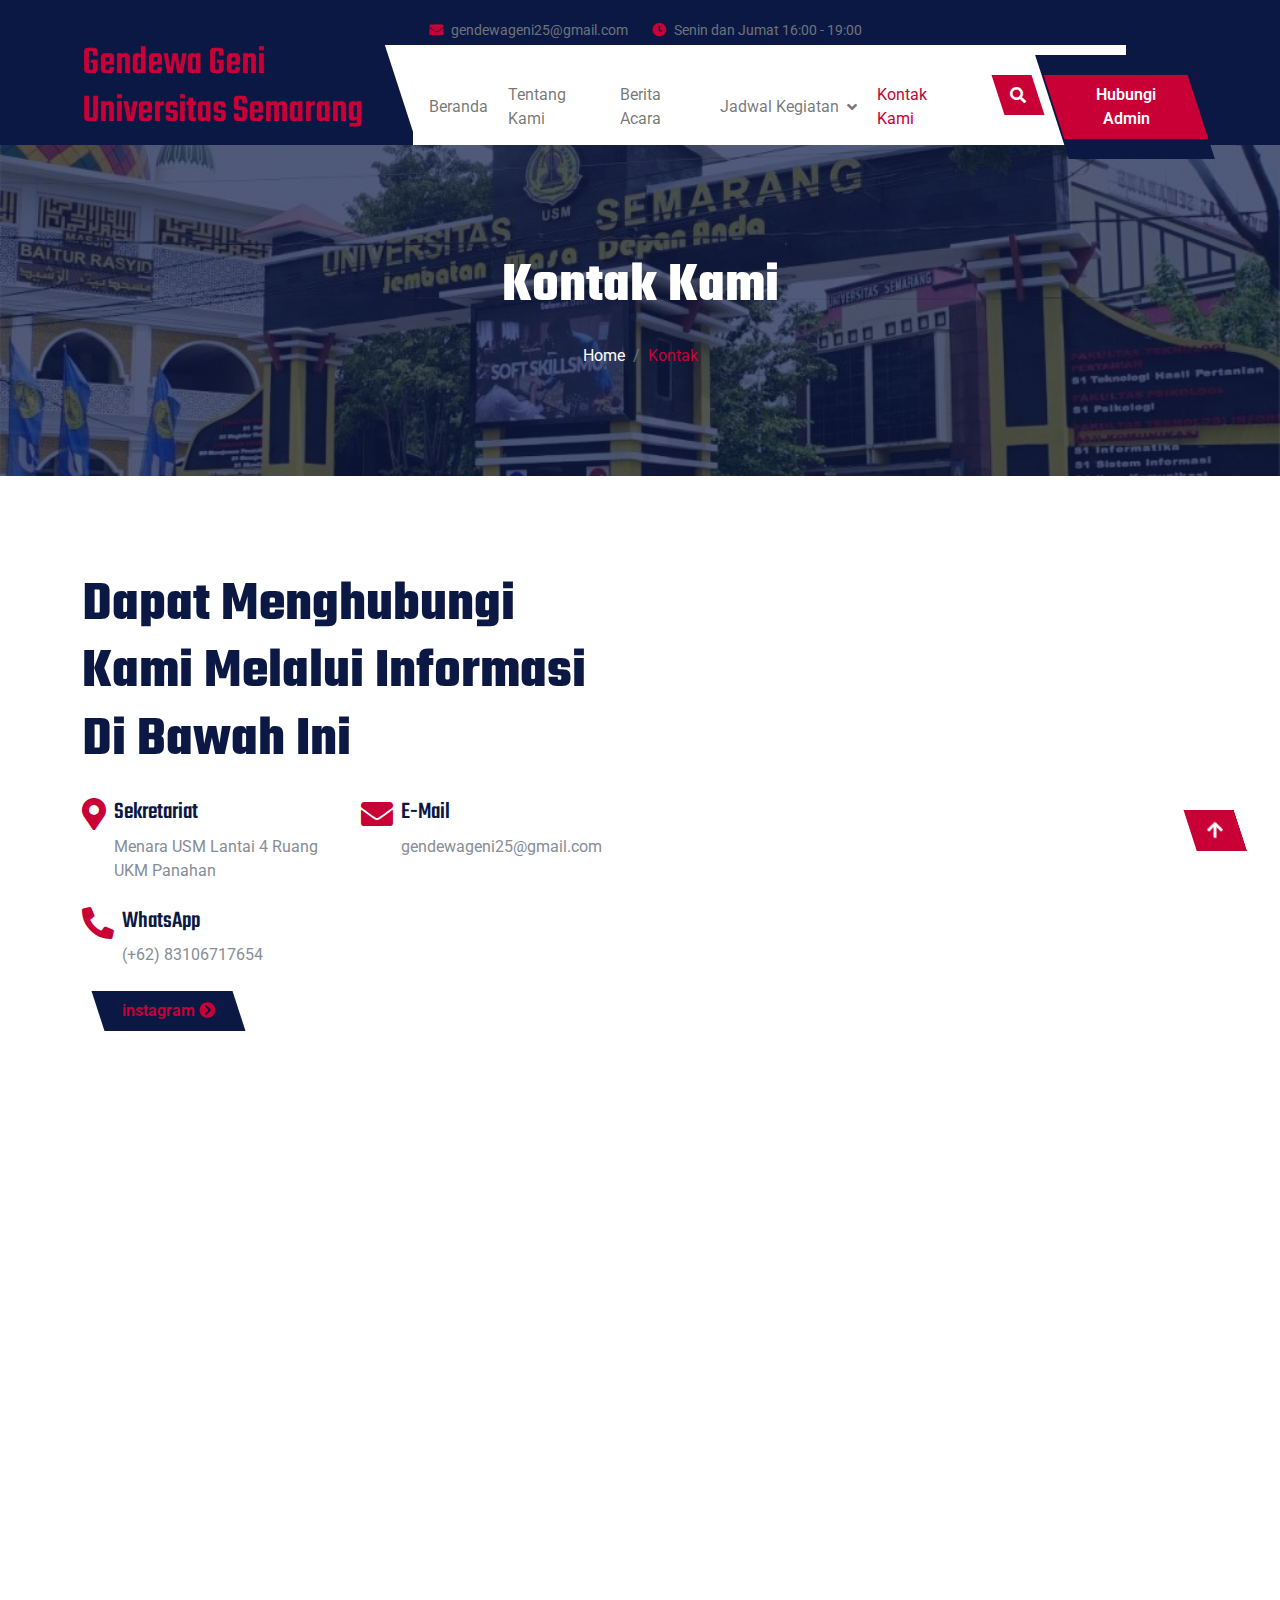
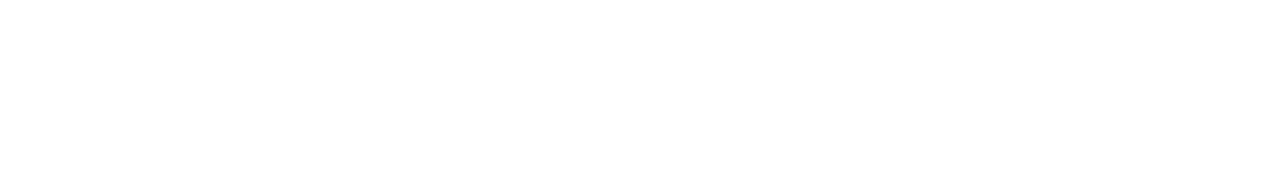
<file: contact.html>
<!DOCTYPE html>
<html lang="en">

    <head>
        <meta charset="utf-8">
        <title>Fitness - Fitness Website Template</title>
        <meta content="width=device-width, initial-scale=1.0" name="viewport">
        <meta content="" name="keywords">
        <meta content="" name="description">

        <!-- Google Web Fonts -->
        <link rel="preconnect" href="https://fonts.googleapis.com">
        <link rel="preconnect" href="https://fonts.gstatic.com" crossorigin>
        <link href="https://fonts.googleapis.com/css2?family=Roboto:ital,wght@0,100;0,300;0,400;0,500;0,700;0,900;1,100;1,300;1,400;1,500;1,700;1,900&family=Teko:wght@300..700&display=swap" rel="stylesheet">

        <!-- Icon Font Stylesheet -->
        <link rel="stylesheet" href="https://use.fontawesome.com/releases/v5.15.4/css/all.css"/>
        <link href="https://cdn.jsdelivr.net/npm/bootstrap-icons@1.4.1/font/bootstrap-icons.css" rel="stylesheet">

        <!-- Libraries Stylesheet -->
        <link rel="stylesheet" href="lib/animate/animate.min.css"/>
        <link href="lib/owlcarousel/assets/owl.carousel.min.css" rel="stylesheet">


        <!-- Customized Bootstrap Stylesheet -->
        <link href="css/bootstrap.min.css" rel="stylesheet">

        <!-- Template Stylesheet -->
        <link href="css/style.css" rel="stylesheet">
    </head>

    <body>

        <!-- Spinner Start -->
        <div id="spinner" class="show bg-white position-fixed translate-middle w-100 vh-100 top-50 start-50 d-flex align-items-center justify-content-center">
            <div class="spinner-border text-primary" style="width: 3rem; height: 3rem;" role="status">
                <span class="sr-only">Loading...</span>
            </div>
        </div>
        <!-- Spinner End -->

        <!-- Navbar & Hero Start -->
        <div class="container-fluid header-top">
            <div class="nav-shaps-2"></div>
            <div class="container d-flex align-items-center">
                <div class="d-flex align-items-center h-100">
                    <a href="#" class="navbar-brand" style="height: 145px;">
                        <h1 class="text-primary mb-0">Gendewa Geni</h1>
                        <h1 class="text-primary mb-0">Universitas Semarang</h1>
                    </a>
                </div>
                <div class="w-100 h-100">
                    <div class="topbar px-0 py-2 d-none d-lg-block" style="height: 45px;">
                        <div class="row gx-0 align-items-center">
                            <div class="col-lg-8 text-center text-lg-center mb-lg-0">
                                <div class="d-flex flex-wrap">
                                    <div class="pe-4">
                                        <a href="mailto:gendewageni25@gmail.com" class="text-muted small"><i class="fas fa-envelope text-primary me-2"></i>gendewageni25@gmail.com</a>
                                    </div>
                                    <div class="pe-0">
                                        <a href="mailto:gendewageni25@gmail.com" class="text-muted small"><i class="fa fa-clock text-primary me-2"></i>Senin dan Jumat 16:00 - 19:00</a>
                                    </div>
                                </div>
                            </div>
                        </div>
                    </div>
                    <div class="nav-bar px-0 py-lg-0" style="height: 80px;">
                        <nav class="navbar navbar-expand-lg navbar-light d-flex justify-content-lg-end">
                            <a href="#" class="navbar-brand-2">
                                <h1 class="text-primary mb-0"><i class="fas fa-hand-rock me-2"></i> gendewageni25@gmail.com</h1>
                                <!-- <img src="img/logo.png" alt="Logo"> -->
                            </a> 
                            <button class="navbar-toggler" type="button" data-bs-toggle="collapse" data-bs-target="#navbarCollapse">
                                <span class="fa fa-bars"></span>
                            </button>
                            <div class="collapse navbar-collapse" id="navbarCollapse">
                                <div class="navbar-nav mx-0 mx-lg-auto">
                                    <a href="index.html" class="nav-item nav-link">Beranda</a>
                                    <a href="about.html" class="nav-item nav-link">Tentang Kami</a>
                                    <a href="course.html" class="nav-item nav-link">Berita Acara</a>
                                    <div class="nav-item dropdown">
                                        <a href="#" class="nav-link" data-bs-toggle="dropdown">
                                            <span class="dropdown-toggle">Jadwal Kegiatan</span>
                                        </a>
                                        <div class="dropdown-menu">
                                            <a href="feature.html" class="dropdown-item">Kegiatan Akan Berlangsung</a>
                                            <a href="team.html" class="dropdown-item">Kegiatan Terdahulu</a>
                                        </div>
                                    </div>
                                    <a href="contact.html" class="nav-item nav-link active">Kontak Kami</a>
                                    <div class="nav-btn ps-3">
                                        <button class="btn-search btn btn-primary btn-md-square mt-2 mt-lg-0 mb-4 mb-lg-0 flex-shrink-0" data-bs-toggle="modal" data-bs-target="#searchModal"><i class="fas fa-search"></i></button>
                                        <a href="contact.html" class="btn btn-primary py-2 px-4 ms-0 ms-lg-3"> <span>Hubungi Admin</span></a>
                                    </div>
                                    <div class="nav-shaps-1"></div>
                                </div>
                            </div>
                        </nav>
                    </div>
                </div>
            </div>
        </div>
        <!-- Navbar & Hero End -->
        <!-- Header Start -->
        <div class="container-fluid bg-breadcrumb">
            <div class="container text-center py-5" style="max-width: 900px;">
                <h4 class="text-white display-4 mb-4 wow fadeInDown" data-wow-delay="0.1s">Kontak Kami</h4>
                <ol class="breadcrumb d-flex justify-content-center mb-0 wow fadeInDown" data-wow-delay="0.3s">
                    <li class="breadcrumb-item"><a href="index.html">Home</a></li>
                    <li class="breadcrumb-item active text-primary">Kontak</li>
                </ol>    
            </div>
        </div>
        <!-- Header End -->

        <!-- Contact Start -->
        <div class="container-fluid contact py-5">
            <div class="container py-5">
                <div class="row g-5">
                    <div class="col-lg-6 wow fadeInLeft" data-wow-delay="0.2s">
                        <div class="mb-4">
                            <h1 class="display-4 mb-4">Dapat Menghubungi Kami Melalui Informasi Di Bawah Ini</h1> 
                            <div class="row g-4">
                                <div class="col-lg-6">
                                    <div class="bg-white d-flex">
                                        <i class="fas fa-map-marker-alt fa-2x text-primary me-2"></i>
                                        <div>
                                            <h4>Sekretariat</h4>
                                            <p class="mb-0">Menara USM Lantai 4 Ruang UKM Panahan</p>
                                        </div>
                                    </div>
                                </div>
                                <div class="col-lg-6">
                                    <div class="bg-white d-flex">
                                        <i class="fas fa-envelope fa-2x text-primary me-2"></i>
                                        <div>
                                            <h4>E-Mail</h4>
                                            <p class="mb-0">gendewageni25@gmail.com</p>
                                        </div>
                                    </div>
                                </div>
                                <div class="col-lg-6">
                                    <div class="bg-white d-flex">
                                        <i class="fa fa-phone-alt fa-2x text-primary me-2"></i>
                                        <div>
                                            <h4>WhatsApp</h4>
                                            <p class="mb-0">(+62) 83106717654</p>
                                        </div>
                                    </div>
                                </div>
                            </div>
                        </div>
                        <div class="d-flex ms-2 mb-5">
                            <a class="btn btn-dark py-2 px-3 px-sm-4 ms-2" href="https://www.instagram.com/gendewageni_usm?igsh=MXN1dWc0dGlmdTYzZw=="> <span>instagram</span> <i class="fas fa-chevron-circle-right"></i></a>
                        </div>
                    </div>
                </div>
            </div>
        </div>
        <!-- Contact End -->
       <!-- Footer Start -->
        <div class="container-fluid footer py-5 wow fadeIn" data-wow-delay="0.2s">
            <div class="container py-5">
                <div class="row g-5 mb-5 align-items-center">
                    <div class="col-lg-7">
                        <div class="position-relative d-flex" style="transform: skew(18deg);">
                            <input class="form-control border-0 w-100 py-3 pe-5" type="text" placeholder="Email address to Subscribe">
                            <button type="button" class="btn-primary py-2 px-4 ms-3"> <span>Subscribe</span></button>
                        </div>
                    </div>
                    <div class="col-lg-5">
                        <div class="d-flex align-items-center justify-content-center justify-content-lg-end">
                            <a class="btn btn-primary btn-md-square me-3" href="https://www.instagram.com/gendewageni_usm?igsh=MXN1dWc0dGlmdTYzZw=="><i class="fab fa-instagram"></i></a>
                        </div>
                    </div>
                </div>
                <div class="row g-5">
                    <div class="col-md-6 col-lg-6 col-xl-3">
                        <div class="footer-item">
                            <h4 class="text-white mb-4">Quick Links</h4>
                            <a href="index.html"> Beranda</a>
                            <a href="about.html"> Tentang Kami</a>
                            <a href="course.html"> Berita Acara</a>
                            <a href="feature.html"> Kegiatan Akan Berlangsung</a>
                            <a href="team.html"> Kegiatan Terdahulu</a>
                            <a href="contact.html"> Kontak Kami</a>
                        </div>
                    </div>
                    <div class="col-md-6 col-lg-6 col-xl-3">
                        <div class="footer-item">
                            <h4 class="text-white mb-4"> Contact Info</h4>
                            <div class="row g-2">
                                <div class="col-12">
                                    <div class="d-flex">
                                        <i class="fas fa-map-marker-alt text-primary me-2"></i>
                                        <div>
                                            <h5 class="text-white mb-2">Sekretariat</h5>
                                            <p class="mb-0">Menara USM Lantai 4 Ruang UKM Panahan</p>
                                        </div>
                                    </div>
                                </div>
                                <div class="col-12">
                                    <div class="d-flex">
                                        <i class="fas fa-envelope text-primary me-2"></i>
                                        <div>
                                            <h5 class="text-white mb-2">E-Mail Kami</h5>
                                            <p class="mb-0">gendewageni25@gmail.com</p>
                                        </div>
                                    </div>
                                </div>
                                <div class="col-12">
                                    <div class="d-flex">
                                        <i class="fa fa-phone-alt text-primary me-2"></i>
                                        <div>
                                            <h5 class="text-white mb-2">WhatsApp</h5>
                                            <p class="mb-0">(+62) 83106717654</p>
                                        </div>
                                    </div>
                                </div>
                            </div>
                        </div>
                    </div>
                </div>
            </div>
        </div>        <!-- Back to Top -->
        <div class="back-to-top">
            <a href="#" class="btn"><i class="fa fa-arrow-up"></i></a>  
        </div> 

        
        <!-- JavaScript Libraries -->
        <script src="https://ajax.googleapis.com/ajax/libs/jquery/3.6.4/jquery.min.js"></script>
        <script src="https://cdn.jsdelivr.net/npm/bootstrap@5.0.0/dist/js/bootstrap.bundle.min.js"></script>
        <script src="lib/wow/wow.min.js"></script>
        <script src="lib/easing/easing.min.js"></script>
        <script src="lib/waypoints/waypoints.min.js"></script>
        <script src="lib/owlcarousel/owl.carousel.min.js"></script>
        

        <!-- Template Javascript -->
        <script src="js/main.js"></script>
    </body>

</html>
</file>
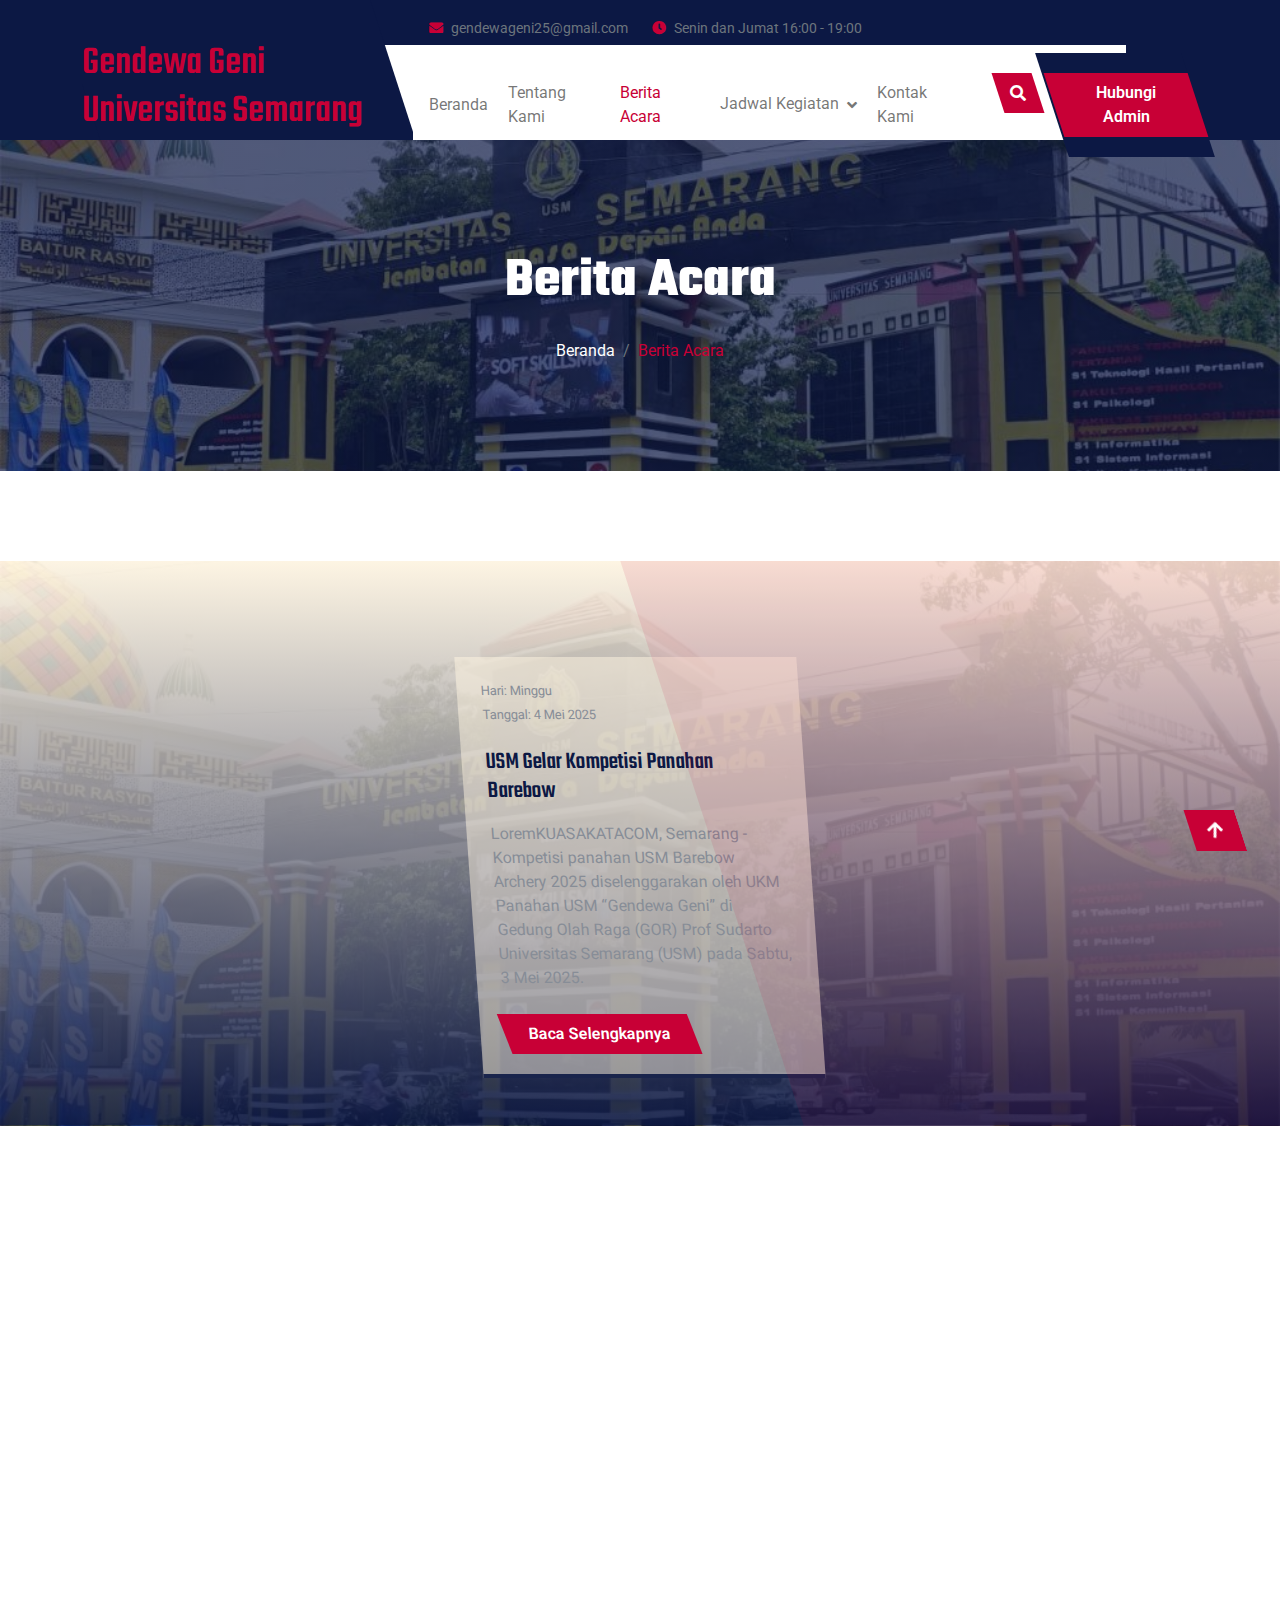
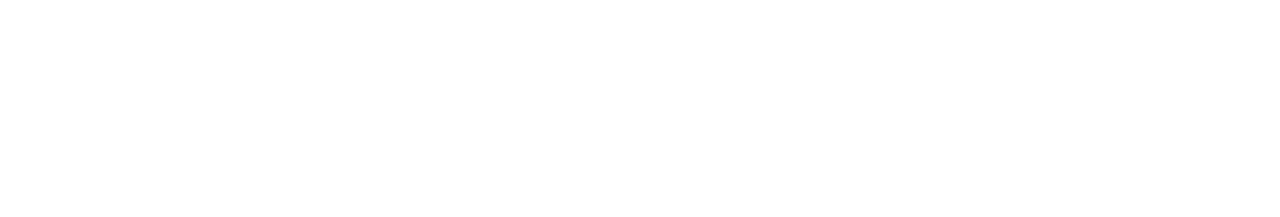
<file: course.html>
<!DOCTYPE html>
<html lang="en">

    <head>
        <meta charset="utf-8">
        <title>Fitness - Fitness Website Template</title>
        <meta content="width=device-width, initial-scale=1.0" name="viewport">
        <meta content="" name="keywords">
        <meta content="" name="description">

        <!-- Google Web Fonts -->
        <link rel="preconnect" href="https://fonts.googleapis.com">
        <link rel="preconnect" href="https://fonts.gstatic.com" crossorigin>
        <link href="https://fonts.googleapis.com/css2?family=Roboto:ital,wght@0,100;0,300;0,400;0,500;0,700;0,900;1,100;1,300;1,400;1,500;1,700;1,900&family=Teko:wght@300..700&display=swap" rel="stylesheet">

        <!-- Icon Font Stylesheet -->
        <link rel="stylesheet" href="https://use.fontawesome.com/releases/v5.15.4/css/all.css"/>
        <link href="https://cdn.jsdelivr.net/npm/bootstrap-icons@1.4.1/font/bootstrap-icons.css" rel="stylesheet">

        <!-- Libraries Stylesheet -->
        <link rel="stylesheet" href="lib/animate/animate.min.css"/>
        <link href="lib/owlcarousel/assets/owl.carousel.min.css" rel="stylesheet">


        <!-- Customized Bootstrap Stylesheet -->
        <link href="css/bootstrap.min.css" rel="stylesheet">

        <!-- Template Stylesheet -->
        <link href="css/style.css" rel="stylesheet">
    </head>

    <body>

        <!-- Spinner Start -->
        <div id="spinner" class="show bg-white position-fixed translate-middle w-100 vh-100 top-50 start-50 d-flex align-items-center justify-content-center">
            <div class="spinner-border text-primary" style="width: 3rem; height: 3rem;" role="status">
                <span class="sr-only">Loading...</span>
            </div>
        </div>
        <!-- Spinner End -->

        <!-- Navbar & Hero Start -->
        <div class="container-fluid header-top">
            <div class="nav-shaps-2"></div>
            <div class="container d-flex align-items-center">
                <div class="d-flex align-items-center h-100">
                    <a href="#" class="navbar-brand" style="height: 140px;">
                        <h1 class="text-primary mb-0">Gendewa Geni</h1>
                        <h1 class="text-primary mb-0">Universitas Semarang</h1>
                    </a>
                </div>
                <div class="w-100 h-100">
                    <div class="topbar px-0 py-2 d-none d-lg-block" style="height: 45px;">
                        <div class="row gx-0 align-items-center">
                            <div class="col-lg-8 text-center text-lg-center mb-lg-0">
                                <div class="d-flex flex-wrap">
                                    <div class="pe-4">
                                        <a href="mailto:gendewageni25@gmail.com" class="text-muted small"><i class="fas fa-envelope text-primary me-2"></i>gendewageni25@gmail.com</a>
                                    </div>
                                    <div class="pe-0">
                                        <a href="mailto:gendewageni25@gmail.com" class="text-muted small"><i class="fa fa-clock text-primary me-2"></i>Senin dan Jumat 16:00 - 19:00</a>
                                    </div>
                                </div>
                            </div>
                        </div>
                    </div>
                    <div class="nav-bar px-0 py-lg-0" style="height: 80px;">
                        <nav class="navbar navbar-expand-lg navbar-light d-flex justify-content-lg-end">
                            <a href="#" class="navbar-brand-2">
                                <h1 class="text-primary mb-0"><i class="fas fa-hand-rock me-2"></i> gendewageni25@gmail.com</h1>
                                <!-- <img src="img/logo.png" alt="Logo"> -->
                            </a> 
                            <button class="navbar-toggler" type="button" data-bs-toggle="collapse" data-bs-target="#navbarCollapse">
                                <span class="fa fa-bars"></span>
                            </button>
                            <div class="collapse navbar-collapse" id="navbarCollapse">
                                <div class="navbar-nav mx-0 mx-lg-auto">
                                    <a href="index.html" class="nav-item nav-link">Beranda</a>
                                    <a href="about.html" class="nav-item nav-link">Tentang Kami</a>
                                    <a href="course.html" class="nav-item nav-link active">Berita Acara</a>
                                    <div class="nav-item dropdown">
                                        <a href="#" class="nav-link" data-bs-toggle="dropdown">
                                            <span class="dropdown-toggle">Jadwal Kegiatan</span>
                                        </a>
                                        <div class="dropdown-menu">
                                            <a href="feature.html" class="dropdown-item">Kegiatan Akan Berlangsung</a>
                                            <a href="team.html" class="dropdown-item">Kegiatan Terdahulu</a>
                                        </div>
                                    </div>
                                    <a href="contact.html" class="nav-item nav-link">Kontak Kami</a>
                                    <div class="nav-btn ps-3">
                                        <button class="btn-search btn btn-primary btn-md-square mt-2 mt-lg-0 mb-4 mb-lg-0 flex-shrink-0" data-bs-toggle="modal" data-bs-target="#searchModal"><i class="fas fa-search"></i></button>
                                        <a href="contact.html" class="btn btn-primary py-2 px-4 ms-0 ms-lg-3"> <span>Hubungi Admin</span></a>
                                    </div>
                                    <div class="nav-shaps-1"></div>
                                </div>
                            </div>
                        </nav>
                    </div>
                </div>
            </div>
        </div>
        <!-- Navbar & Hero End -->
        <!-- Header Start -->
        <div class="container-fluid bg-breadcrumb">
            <div class="container text-center py-5" style="max-width: 900px;">
                <h4 class="text-white display-4 mb-4 wow fadeInDown" data-wow-delay="0.1s">Berita Acara</h4>
                <ol class="breadcrumb d-flex justify-content-center mb-0 wow fadeInDown" data-wow-delay="0.3s">
                    <li class="breadcrumb-item"><a href="index.html">Beranda</a></li>
                    <li class="breadcrumb-item active text-primary">Berita Acara</li>
                </ol>    
            </div>
        </div>
        <!-- Header End -->

        <!-- Fitness Goal start -->
        <div class="container-fluid goal pt-5" style="margin: 90px 0;">
            <div class="container py-5">
                 <div class="row gy-4 gx-0 justify-content-center">
                    <div class="col-md-6 col-lg-4 wow fadeInUp" data-wow-delay="0.2s">
                          <div class="courses-item">
                            <div class="courses-item-inner p-4">
                                <div class="d-flex justify-content-between mb-4">
                                    <div class="data-info d-flex flex-column">
                                        <div class="courses-date">
                                            <p class="mb-1">Hari: Minggu</p>
                                            <p class="mb-0">Tanggal: 4 Mei 2025</p>
                                        </div>
                                    </div>
                                </div>
                                <a href="#" class="d-inline-block h4 mb-3">USM Gelar Kompetisi Panahan Barebow </a>
                                <p class="mb-4">LoremKUASAKATACOM, Semarang - Kompetisi panahan USM Barebow Archery 2025 diselenggarakan oleh UKM Panahan USM “Gendewa Geni” di Gedung Olah Raga (GOR) Prof Sudarto Universitas Semarang (USM) pada  Sabtu, 3 Mei 2025.
                                </p>
                                <a href="https://kuasakata.com/read/berita/107906-usm-gelar-kompetisi-panahan-barebow" class="btn btn-primary py-2 px-4"> <span>Baca Selengkapnya</span></a>
                            </div>
                        </div>
                    </div>
                </div>
            </div>
        </div>
        <!-- Fitness Goal End -->

        <!-- Footer Start -->
      <div class="container-fluid footer py-5 wow fadeIn" data-wow-delay="0.2s">
            <div class="container py-5">
                <div class="row g-5 mb-5 align-items-center">
                    <div class="col-lg-7">
                        <div class="position-relative d-flex" style="transform: skew(18deg);">
                            <input class="form-control border-0 w-100 py-3 pe-5" type="text" placeholder="Email address to Subscribe">
                            <button type="button" class="btn-primary py-2 px-4 ms-3"> <span>Subscribe</span></button>
                        </div>
                    </div>
                    <div class="col-lg-5">
                        <div class="d-flex align-items-center justify-content-center justify-content-lg-end">
                            <a class="btn btn-primary btn-md-square me-3" href=""><i class="fab fa-facebook-f"></i></a>
                            <a class="btn btn-primary btn-md-square me-3" href=""><i class="fab fa-twitter"></i></a>
                            <a class="btn btn-primary btn-md-square me-3" href=""><i class="fab fa-instagram"></i></a>
                            <a class="btn btn-primary btn-md-square me-0" href=""><i class="fab fa-linkedin-in"></i></a>
                        </div>
                    </div>
                </div>
                <div class="row g-5">
                    <div class="col-md-6 col-lg-6 col-xl-3">
                        <div class="footer-item">
                            <h4 class="text-white mb-4">Quick Links</h4>
                            <a href="index.html"> Beranda</a>
                            <a href="about.html"> Tentang Kami</a>
                            <a href="course.html"> Berita Acara</a>
                            <a href="feature.html"> Kegiatan Akan Berlangsung</a>
                            <a href="team.html"> Kegiatan Terdahulu</a>
                            <a href="contact.html"> Kontak Kami</a>
                        </div>
                    </div>
                    <div class="col-md-6 col-lg-6 col-xl-3">
                        <div class="footer-item">
                            <h4 class="text-white mb-4"> Contact Info</h4>
                            <div class="row g-2">
                                <div class="col-12">
                                    <div class="d-flex">
                                        <i class="fas fa-map-marker-alt text-primary me-2"></i>
                                        <div>
                                            <h5 class="text-white mb-2">Sekretariat</h5>
                                            <p class="mb-0">Menara USM Lantai 4 Ruang UKM Panahan</p>
                                        </div>
                                    </div>
                                </div>
                                <div class="col-12">
                                    <div class="d-flex">
                                        <i class="fas fa-envelope text-primary me-2"></i>
                                        <div>
                                            <h5 class="text-white mb-2">E-Mail Kami</h5>
                                            <p class="mb-0">gendewageni25@gmail.com</p>
                                        </div>
                                    </div>
                                </div>
                                <div class="col-12">
                                    <div class="d-flex">
                                        <i class="fa fa-phone-alt text-primary me-2"></i>
                                        <div>
                                            <h5 class="text-white mb-2">WhatsApp</h5>
                                            <p class="mb-0">(+62) 83106717654</p>
                                        </div>
                                    </div>
                                </div>
                            </div>
                        </div>
                    </div>
                </div>
            </div>
        </div>
        <!-- Footer End -->
        <!-- Back to Top -->
        <div class="back-to-top">
            <a href="#" class="btn"><i class="fa fa-arrow-up"></i></a>  
        </div> 

        
        <!-- JavaScript Libraries -->
        <script src="https://ajax.googleapis.com/ajax/libs/jquery/3.6.4/jquery.min.js"></script>
        <script src="https://cdn.jsdelivr.net/npm/bootstrap@5.0.0/dist/js/bootstrap.bundle.min.js"></script>
        <script src="lib/wow/wow.min.js"></script>
        <script src="lib/easing/easing.min.js"></script>
        <script src="lib/waypoints/waypoints.min.js"></script>
        <script src="lib/owlcarousel/owl.carousel.min.js"></script>
        

        <!-- Template Javascript -->
        <script src="js/main.js"></script>
    </body>

</html>
</file>
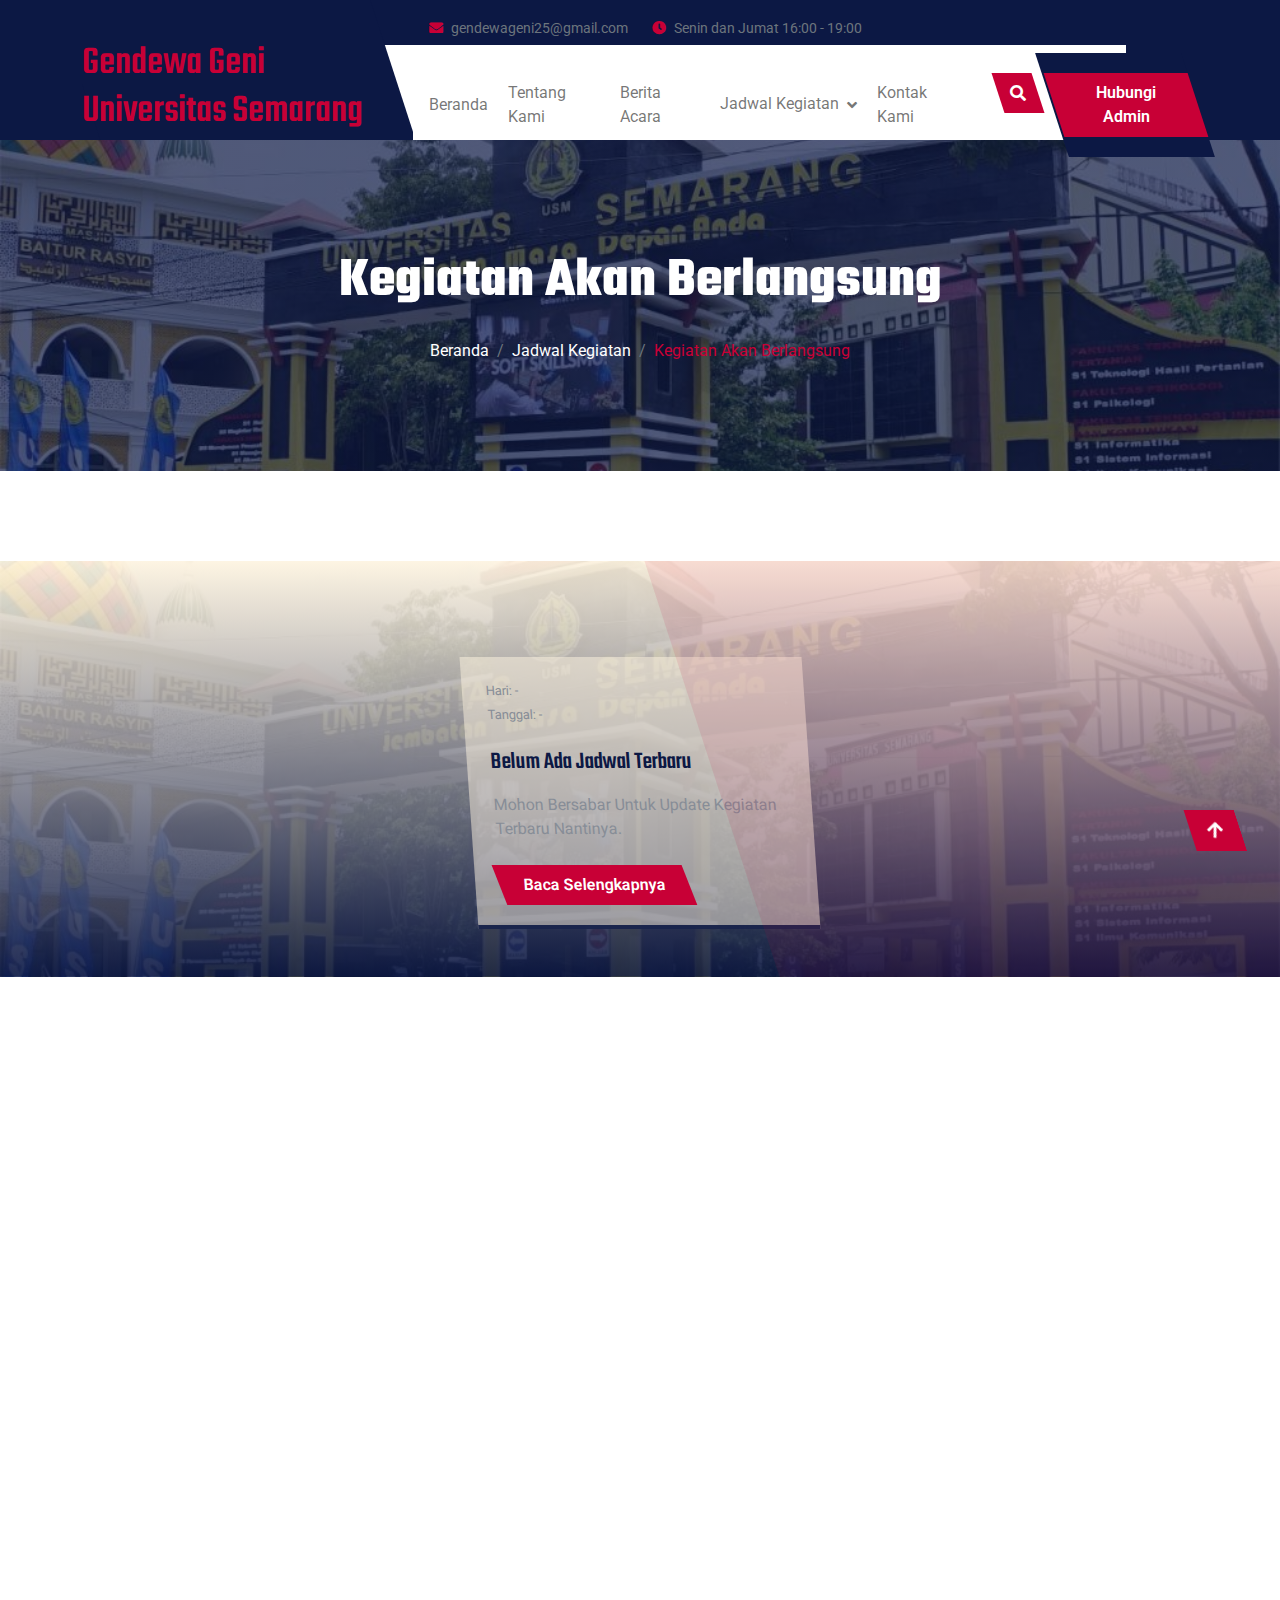
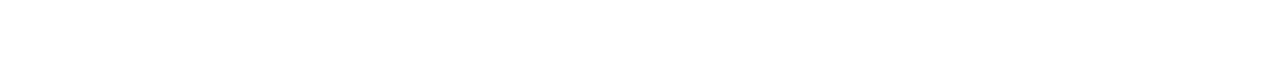
<file: feature.html>
<!DOCTYPE html>
<html lang="en">

    <head>
        <meta charset="utf-8">
        <title>Fitness - Fitness Website Template</title>
        <meta content="width=device-width, initial-scale=1.0" name="viewport">
        <meta content="" name="keywords">
        <meta content="" name="description">

        <!-- Google Web Fonts -->
        <link rel="preconnect" href="https://fonts.googleapis.com">
        <link rel="preconnect" href="https://fonts.gstatic.com" crossorigin>
        <link href="https://fonts.googleapis.com/css2?family=Roboto:ital,wght@0,100;0,300;0,400;0,500;0,700;0,900;1,100;1,300;1,400;1,500;1,700;1,900&family=Teko:wght@300..700&display=swap" rel="stylesheet">

        <!-- Icon Font Stylesheet -->
        <link rel="stylesheet" href="https://use.fontawesome.com/releases/v5.15.4/css/all.css"/>
        <link href="https://cdn.jsdelivr.net/npm/bootstrap-icons@1.4.1/font/bootstrap-icons.css" rel="stylesheet">

        <!-- Libraries Stylesheet -->
        <link rel="stylesheet" href="lib/animate/animate.min.css"/>
        <link href="lib/owlcarousel/assets/owl.carousel.min.css" rel="stylesheet">


        <!-- Customized Bootstrap Stylesheet -->
        <link href="css/bootstrap.min.css" rel="stylesheet">

        <!-- Template Stylesheet -->
        <link href="css/style.css" rel="stylesheet">
    </head>

    <body>

        <!-- Spinner Start -->
        <div id="spinner" class="show bg-white position-fixed translate-middle w-100 vh-100 top-50 start-50 d-flex align-items-center justify-content-center">
            <div class="spinner-border text-primary" style="width: 3rem; height: 3rem;" role="status">
                <span class="sr-only">Loading...</span>
            </div>
        </div>
        <!-- Spinner End -->

        <!-- Navbar & Hero Start -->
           <div class="container-fluid header-top">
            <div class="nav-shaps-2"></div>
            <div class="container d-flex align-items-center">
                <div class="d-flex align-items-center h-100">
                    <a href="#" class="navbar-brand" style="height: 140px;">
                        <h1 class="text-primary mb-0">Gendewa Geni</h1>
                        <h1 class="text-primary mb-0">Universitas Semarang</h1>
                    </a>
                </div>
                <div class="w-100 h-100">
                    <div class="topbar px-0 py-2 d-none d-lg-block" style="height: 45px;">
                        <div class="row gx-0 align-items-center">
                            <div class="col-lg-8 text-center text-lg-center mb-lg-0">
                                <div class="d-flex flex-wrap">
                                    <div class="pe-4">
                                        <a href="mailto:gendewageni25@gmail.com" class="text-muted small"><i class="fas fa-envelope text-primary me-2"></i>gendewageni25@gmail.com</a>
                                    </div>
                                    <div class="pe-0">
                                        <a href="mailto:gendewageni25@gmail.com" class="text-muted small"><i class="fa fa-clock text-primary me-2"></i>Senin dan Jumat 16:00 - 19:00</a>
                                    </div>
                                </div>
                            </div>
                        </div>
                    </div>
                    <div class="nav-bar px-0 py-lg-0" style="height: 80px;">
                        <nav class="navbar navbar-expand-lg navbar-light d-flex justify-content-lg-end">
                            <a href="#" class="navbar-brand-2">
                                <h1 class="text-primary mb-0"><i class="fas fa-hand-rock me-2"></i> gendewageni25@gmail.com</h1>
                                <!-- <img src="img/logo.png" alt="Logo"> -->
                            </a> 
                            <button class="navbar-toggler" type="button" data-bs-toggle="collapse" data-bs-target="#navbarCollapse">
                                <span class="fa fa-bars"></span>
                            </button>
                            <div class="collapse navbar-collapse" id="navbarCollapse">
                                <div class="navbar-nav mx-0 mx-lg-auto">
                                    <a href="index.html" class="nav-item nav-link">Beranda</a>
                                    <a href="about.html" class="nav-item nav-link">Tentang Kami</a>
                                    <a href="course.html" class="nav-item nav-link">Berita Acara</a>
                                    <div class="nav-item dropdown">
                                        <a href="#" class="nav-link" data-bs-toggle="dropdown">
                                            <span class="dropdown-toggle active">Jadwal Kegiatan</span>
                                        </a>
                                        <div class="dropdown-menu">
                                            <a href="feature.html" class="dropdown-item active">Kegiatan Akan Berlangsung</a>
                                            <a href="team.html" class="dropdown-item">Kegiatan Terdahulu</a>
                                        </div>
                                    </div>
                                    <a href="contact.html" class="nav-item nav-link">Kontak Kami</a>
                                    <div class="nav-btn ps-3">
                                        <button class="btn-search btn btn-primary btn-md-square mt-2 mt-lg-0 mb-4 mb-lg-0 flex-shrink-0" data-bs-toggle="modal" data-bs-target="#searchModal"><i class="fas fa-search"></i></button>
                                        <a href="contact.html" class="btn btn-primary py-2 px-4 ms-0 ms-lg-3"> <span>Hubungi Admin</span></a>
                                    </div>
                                    <div class="nav-shaps-1"></div>
                                </div>
                            </div>
                        </nav>
                    </div>
                </div>
            </div>
        </div>
        <!-- Navbar & Hero End -->
        <!-- Header Start -->
        <div class="container-fluid bg-breadcrumb">
            <div class="container text-center py-5" style="max-width: 900px;">
                <h4 class="text-white display-4 mb-4 wow fadeInDown" data-wow-delay="0.1s">Kegiatan Akan Berlangsung</h4>
                <ol class="breadcrumb d-flex justify-content-center mb-0 wow fadeInDown" data-wow-delay="0.3s">
                    <li class="breadcrumb-item"><a href="index.html">Beranda</a></li>
                    <li class="breadcrumb-item"><a href="#">Jadwal Kegiatan</a></li>
                    <li class="breadcrumb-item active text-primary">Kegiatan Akan Berlangsung</li>
                </ol>    
            </div>
        </div>
        <!-- Header End -->
 <div class="container-fluid goal pt-5" style="margin: 90px 0;">
            <div class="container py-5">
                 <div class="row gy-4 gx-0 justify-content-center">
                    <div class="col-md-6 col-lg-4 wow fadeInUp" data-wow-delay="0.2s">
                          <div class="courses-item">
                            <div class="courses-item-inner p-4">
                                <div class="d-flex justify-content-between mb-4">
                                    <div class="data-info d-flex flex-column">
                                        <div class="courses-date">
                                            <p class="mb-1">Hari: -</p>
                                            <p class="mb-0">Tanggal: -</p>
                                        </div>
                                    </div>
                                </div>
                                <a href="#" class="d-inline-block h4 mb-3">Belum Ada Jadwal Terbaru</a>
                                <p class="mb-4">Mohon Bersabar Untuk Update Kegiatan Terbaru Nantinya.
                                </p>
                                <a href="#" class="btn btn-primary py-2 px-4"> <span>Baca Selengkapnya</span></a>
                            </div>
                        </div>
                    </div>
                </div>
            </div>
        </div>

        <!-- Footer Start -->
      <div class="container-fluid footer py-5 wow fadeIn" data-wow-delay="0.2s">
            <div class="container py-5">
                <div class="row g-5 mb-5 align-items-center">
                    <div class="col-lg-7">
                        <div class="position-relative d-flex" style="transform: skew(18deg);">
                            <input class="form-control border-0 w-100 py-3 pe-5" type="text" placeholder="Email address to Subscribe">
                            <button type="button" class="btn-primary py-2 px-4 ms-3"> <span>Subscribe</span></button>
                        </div>
                    </div>
                    <div class="col-lg-5">
                        <div class="d-flex align-items-center justify-content-center justify-content-lg-end">
                            <a class="btn btn-primary btn-md-square me-3" href=""><i class="fab fa-facebook-f"></i></a>
                            <a class="btn btn-primary btn-md-square me-3" href=""><i class="fab fa-twitter"></i></a>
                            <a class="btn btn-primary btn-md-square me-3" href=""><i class="fab fa-instagram"></i></a>
                            <a class="btn btn-primary btn-md-square me-0" href=""><i class="fab fa-linkedin-in"></i></a>
                        </div>
                    </div>
                </div>
                <div class="row g-5">
                    <div class="col-md-6 col-lg-6 col-xl-3">
                        <div class="footer-item">
                            <h4 class="text-white mb-4">Quick Links</h4>
                            <a href="index.html"> Beranda</a>
                            <a href="about.html"> Tentang Kami</a>
                            <a href="course.html"> Berita Acara</a>
                            <a href="feature.html"> Kegiatan Akan Berlangsung</a>
                            <a href="team.html"> Kegiatan Terdahulu</a>
                            <a href="contact.html"> Kontak Kami</a>
                        </div>
                    </div>
                    <div class="col-md-6 col-lg-6 col-xl-3">
                        <div class="footer-item">
                            <h4 class="text-white mb-4"> Contact Info</h4>
                            <div class="row g-2">
                                <div class="col-12">
                                    <div class="d-flex">
                                        <i class="fas fa-map-marker-alt text-primary me-2"></i>
                                        <div>
                                            <h5 class="text-white mb-2">Sekretariat</h5>
                                            <p class="mb-0">Menara USM Lantai 4 Ruang UKM Panahan</p>
                                        </div>
                                    </div>
                                </div>
                                <div class="col-12">
                                    <div class="d-flex">
                                        <i class="fas fa-envelope text-primary me-2"></i>
                                        <div>
                                            <h5 class="text-white mb-2">E-Mail Kami</h5>
                                            <p class="mb-0">gendewageni25@gmail.com</p>
                                        </div>
                                    </div>
                                </div>
                                <div class="col-12">
                                    <div class="d-flex">
                                        <i class="fa fa-phone-alt text-primary me-2"></i>
                                        <div>
                                            <h5 class="text-white mb-2">WhatsApp</h5>
                                            <p class="mb-0">(+62) 83106717654</p>
                                        </div>
                                    </div>
                                </div>
                            </div>
                        </div>
                    </div>
                </div>
            </div>
        </div>
        <!-- Back to Top -->
        <div class="back-to-top">
            <a href="#" class="btn"><i class="fa fa-arrow-up"></i></a>  
        </div> 

        
        <!-- JavaScript Libraries -->
        <script src="https://ajax.googleapis.com/ajax/libs/jquery/3.6.4/jquery.min.js"></script>
        <script src="https://cdn.jsdelivr.net/npm/bootstrap@5.0.0/dist/js/bootstrap.bundle.min.js"></script>
        <script src="lib/wow/wow.min.js"></script>
        <script src="lib/easing/easing.min.js"></script>
        <script src="lib/waypoints/waypoints.min.js"></script>
        <script src="lib/owlcarousel/owl.carousel.min.js"></script>
        

        <!-- Template Javascript -->
        <script src="js/main.js"></script>
    </body>

</html>
</file>
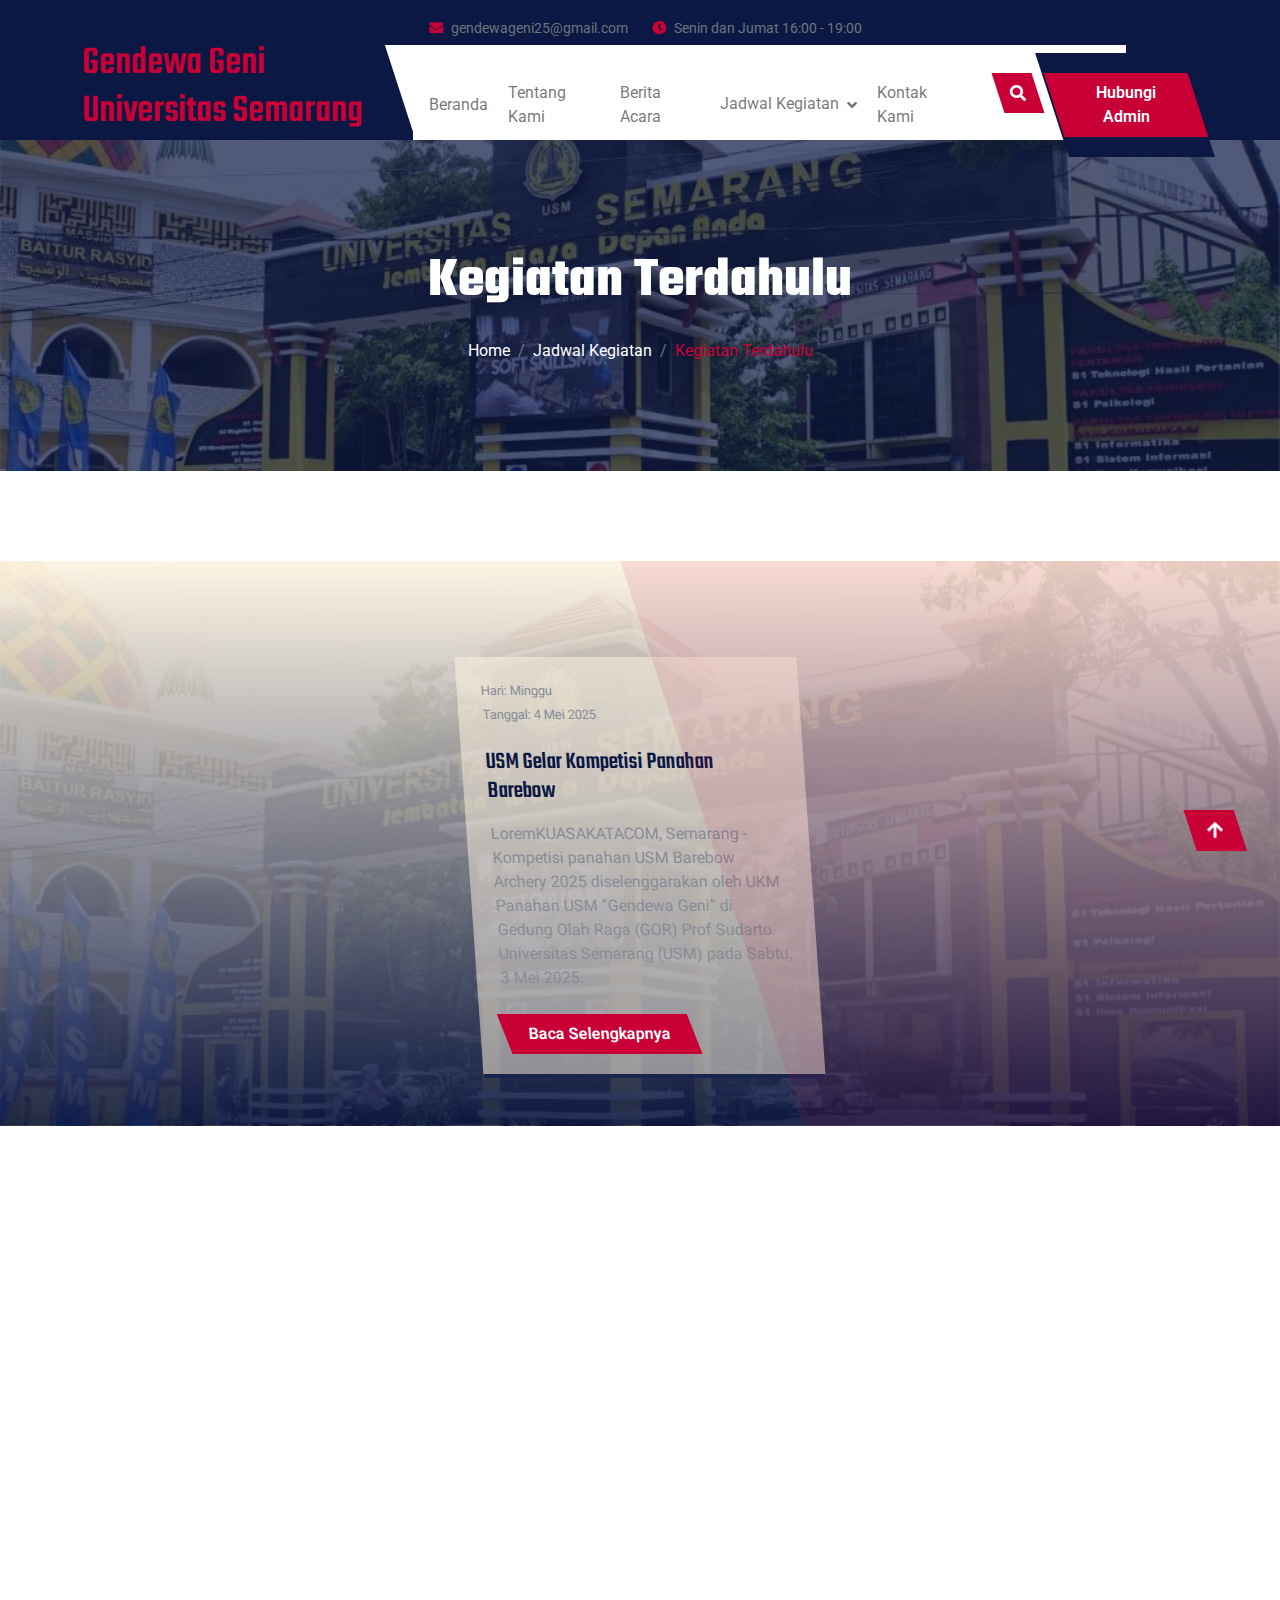
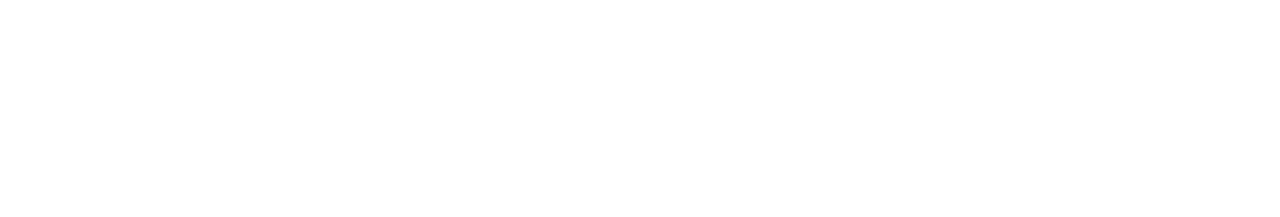
<file: team.html>
<!DOCTYPE html>
<html lang="en">

    <head>
        <meta charset="utf-8">
        <title>Fitness - Fitness Website Template</title>
        <meta content="width=device-width, initial-scale=1.0" name="viewport">
        <meta content="" name="keywords">
        <meta content="" name="description">

        <!-- Google Web Fonts -->
        <link rel="preconnect" href="https://fonts.googleapis.com">
        <link rel="preconnect" href="https://fonts.gstatic.com" crossorigin>
        <link href="https://fonts.googleapis.com/css2?family=Roboto:ital,wght@0,100;0,300;0,400;0,500;0,700;0,900;1,100;1,300;1,400;1,500;1,700;1,900&family=Teko:wght@300..700&display=swap" rel="stylesheet">

        <!-- Icon Font Stylesheet -->
        <link rel="stylesheet" href="https://use.fontawesome.com/releases/v5.15.4/css/all.css"/>
        <link href="https://cdn.jsdelivr.net/npm/bootstrap-icons@1.4.1/font/bootstrap-icons.css" rel="stylesheet">

        <!-- Libraries Stylesheet -->
        <link rel="stylesheet" href="lib/animate/animate.min.css"/>
        <link href="lib/owlcarousel/assets/owl.carousel.min.css" rel="stylesheet">


        <!-- Customized Bootstrap Stylesheet -->
        <link href="css/bootstrap.min.css" rel="stylesheet">

        <!-- Template Stylesheet -->
        <link href="css/style.css" rel="stylesheet">
    </head>

    <body>

        <!-- Spinner Start -->
        <div id="spinner" class="show bg-white position-fixed translate-middle w-100 vh-100 top-50 start-50 d-flex align-items-center justify-content-center">
            <div class="spinner-border text-primary" style="width: 3rem; height: 3rem;" role="status">
                <span class="sr-only">Loading...</span>
            </div>
        </div>
        <!-- Spinner End -->
           <div class="container-fluid header-top">
            <div class="nav-shaps-2"></div>
            <div class="container d-flex align-items-center">
                <div class="d-flex align-items-center h-100">
                    <a href="#" class="navbar-brand" style="height: 140px;">
                        <h1 class="text-primary mb-0">Gendewa Geni</h1>
                        <h1 class="text-primary mb-0">Universitas Semarang</h1>
                    </a>
                </div>
                <div class="w-100 h-100">
                    <div class="topbar px-0 py-2 d-none d-lg-block" style="height: 45px;">
                        <div class="row gx-0 align-items-center">
                            <div class="col-lg-8 text-center text-lg-center mb-lg-0">
                                <div class="d-flex flex-wrap">
                                    <div class="pe-4">
                                        <a href="mailto:gendewageni25@gmail.com" class="text-muted small"><i class="fas fa-envelope text-primary me-2"></i>gendewageni25@gmail.com</a>
                                    </div>
                                    <div class="pe-0">
                                        <a href="mailto:gendewageni25@gmail.com" class="text-muted small"><i class="fa fa-clock text-primary me-2"></i>Senin dan Jumat 16:00 - 19:00</a>
                                    </div>
                                </div>
                            </div>
                        </div>
                    </div>
                    <div class="nav-bar px-0 py-lg-0" style="height: 80px;">
                        <nav class="navbar navbar-expand-lg navbar-light d-flex justify-content-lg-end">
                            <a href="#" class="navbar-brand-2">
                                <h1 class="text-primary mb-0"><i class="fas fa-hand-rock me-2"></i> gendewageni25@gmail.com</h1>
                                <!-- <img src="img/logo.png" alt="Logo"> -->
                            </a> 
                            <button class="navbar-toggler" type="button" data-bs-toggle="collapse" data-bs-target="#navbarCollapse">
                                <span class="fa fa-bars"></span>
                            </button>
                            <div class="collapse navbar-collapse" id="navbarCollapse">
                                <div class="navbar-nav mx-0 mx-lg-auto">
                                    <a href="index.html" class="nav-item nav-link">Beranda</a>
                                    <a href="about.html" class="nav-item nav-link">Tentang Kami</a>
                                    <a href="course.html" class="nav-item nav-link">Berita Acara</a>
                                    <div class="nav-item dropdown">
                                        <a href="#" class="nav-link" data-bs-toggle="dropdown">
                                            <span class="dropdown-toggle active">Jadwal Kegiatan</span>
                                        </a>
                                        <div class="dropdown-menu">
                                            <a href="feature.html" class="dropdown-item">Kegiatan Akan Berlangsung</a>
                                            <a href="team.html" class="dropdown-item active">Kegiatan Terdahulu</a>
                                        </div>
                                    </div>
                                    <a href="contact.html" class="nav-item nav-link">Kontak Kami</a>
                                    <div class="nav-btn ps-3">
                                        <button class="btn-search btn btn-primary btn-md-square mt-2 mt-lg-0 mb-4 mb-lg-0 flex-shrink-0" data-bs-toggle="modal" data-bs-target="#searchModal"><i class="fas fa-search"></i></button>
                                        <a href="contact.html" class="btn btn-primary py-2 px-4 ms-0 ms-lg-3"> <span>Hubungi Admin</span></a>
                                    </div>
                                    <div class="nav-shaps-1"></div>
                                </div>
                            </div>
                        </nav>
                    </div>
                </div>
            </div>
        </div>
        <!-- Header Start -->
        <div class="container-fluid bg-breadcrumb">
            <div class="container text-center py-5" style="max-width: 900px;">
                <h4 class="text-white display-4 mb-4 wow fadeInDown" data-wow-delay="0.1s">Kegiatan Terdahulu</h4>
                <ol class="breadcrumb d-flex justify-content-center mb-0 wow fadeInDown" data-wow-delay="0.3s">
                    <li class="breadcrumb-item"><a href="index.html">Home</a></li>
                    <li class="breadcrumb-item"><a href="#">Jadwal Kegiatan</a></li>
                    <li class="breadcrumb-item active text-primary">Kegiatan Terdahulu</li>
                </ol>    
            </div>
        </div>
        <!-- Header End -->
 <div class="container-fluid goal pt-5" style="margin: 90px 0;">
            <div class="container py-5">
                 <div class="row gy-4 gx-0 justify-content-center">
                    <div class="col-md-6 col-lg-4 wow fadeInUp" data-wow-delay="0.2s">
                          <div class="courses-item">
                            <div class="courses-item-inner p-4">
                                <div class="d-flex justify-content-between mb-4">
                                    <div class="data-info d-flex flex-column">
                                        <div class="courses-date">
                                            <p class="mb-1">Hari: Minggu</p>
                                            <p class="mb-0">Tanggal: 4 Mei 2025</p>
                                        </div>
                                    </div>
                                </div>
                                <a href="#" class="d-inline-block h4 mb-3">USM Gelar Kompetisi Panahan Barebow </a>
                                <p class="mb-4">LoremKUASAKATACOM, Semarang - Kompetisi panahan USM Barebow Archery 2025 diselenggarakan oleh UKM Panahan USM “Gendewa Geni” di Gedung Olah Raga (GOR) Prof Sudarto Universitas Semarang (USM) pada  Sabtu, 3 Mei 2025.
                                </p>
                                <a href="https://kuasakata.com/read/berita/107906-usm-gelar-kompetisi-panahan-barebow" class="btn btn-primary py-2 px-4"> <span>Baca Selengkapnya</span></a>
                            </div>
                        </div>
                    </div>
                </div>
            </div>
        </div>

      <div class="container-fluid footer py-5 wow fadeIn" data-wow-delay="0.2s">
            <div class="container py-5">
                <div class="row g-5 mb-5 align-items-center">
                    <div class="col-lg-7">
                        <div class="position-relative d-flex" style="transform: skew(18deg);">
                            <input class="form-control border-0 w-100 py-3 pe-5" type="text" placeholder="Email address to Subscribe">
                            <button type="button" class="btn-primary py-2 px-4 ms-3"> <span>Subscribe</span></button>
                        </div>
                    </div>
                    <div class="col-lg-5">
                        <div class="d-flex align-items-center justify-content-center justify-content-lg-end">
                            <a class="btn btn-primary btn-md-square me-3" href=""><i class="fab fa-facebook-f"></i></a>
                            <a class="btn btn-primary btn-md-square me-3" href=""><i class="fab fa-twitter"></i></a>
                            <a class="btn btn-primary btn-md-square me-3" href=""><i class="fab fa-instagram"></i></a>
                            <a class="btn btn-primary btn-md-square me-0" href=""><i class="fab fa-linkedin-in"></i></a>
                        </div>
                    </div>
                </div>
                <div class="row g-5">
                    <div class="col-md-6 col-lg-6 col-xl-3">
                        <div class="footer-item">
                            <h4 class="text-white mb-4">Quick Links</h4>
                            <a href="index.html"> Beranda</a>
                            <a href="about.html"> Tentang Kami</a>
                            <a href="course.html"> Berita Acara</a>
                            <a href="feature.html"> Kegiatan Akan Berlangsung</a>
                            <a href="team.html"> Kegiatan Terdahulu</a>
                            <a href="contact.html"> Kontak Kami</a>
                        </div>
                    </div>
                    <div class="col-md-6 col-lg-6 col-xl-3">
                        <div class="footer-item">
                            <h4 class="text-white mb-4"> Contact Info</h4>
                            <div class="row g-2">
                                <div class="col-12">
                                    <div class="d-flex">
                                        <i class="fas fa-map-marker-alt text-primary me-2"></i>
                                        <div>
                                            <h5 class="text-white mb-2">Sekretariat</h5>
                                            <p class="mb-0">Menara USM Lantai 4 Ruang UKM Panahan</p>
                                        </div>
                                    </div>
                                </div>
                                <div class="col-12">
                                    <div class="d-flex">
                                        <i class="fas fa-envelope text-primary me-2"></i>
                                        <div>
                                            <h5 class="text-white mb-2">E-Mail Kami</h5>
                                            <p class="mb-0">gendewageni25@gmail.com</p>
                                        </div>
                                    </div>
                                </div>
                                <div class="col-12">
                                    <div class="d-flex">
                                        <i class="fa fa-phone-alt text-primary me-2"></i>
                                        <div>
                                            <h5 class="text-white mb-2">WhatsApp</h5>
                                            <p class="mb-0">(+62) 83106717654</p>
                                        </div>
                                    </div>
                                </div>
                            </div>
                        </div>
                    </div>
                </div>
            </div>
        </div>
        <!-- Back to Top -->
        <div class="back-to-top">
            <a href="#" class="btn"><i class="fa fa-arrow-up"></i></a>  
        </div> 

        
        <!-- JavaScript Libraries -->
        <script src="https://ajax.googleapis.com/ajax/libs/jquery/3.6.4/jquery.min.js"></script>
        <script src="https://cdn.jsdelivr.net/npm/bootstrap@5.0.0/dist/js/bootstrap.bundle.min.js"></script>
        <script src="lib/wow/wow.min.js"></script>
        <script src="lib/easing/easing.min.js"></script>
        <script src="lib/waypoints/waypoints.min.js"></script>
        <script src="lib/owlcarousel/owl.carousel.min.js"></script>
        

        <!-- Template Javascript -->
        <script src="js/main.js"></script>
    </body>

</html>
</file>
<file: css/style.css>
/*** Spinner Start ***/
#spinner {
    opacity: 0;
    visibility: hidden;
    transition: opacity .5s ease-out, visibility 0s linear .5s;
    z-index: 99999;
}

#spinner.show {
    transition: opacity .5s ease-out, visibility 0s linear 0s;
    visibility: visible;
    opacity: 1;
}
/*** Spinner End ***/


/* back-to-to */
.back-to-top a {
    display: flex;
    justify-content: center;
    align-items: center;
    position: fixed;
    bottom: 50px;
    right: 40px;
    width: 50px;
    height: 40px;
    margin: 0px;
    font-size: 18px;
    background: var(--bs-primary);
    color: var(--bs-white);
    transition: 0.5s;
    z-index: 999;
    transform: skew(18deg);
}

.back-to-top a i {
    transform: skew(-18deg);
}

.back-to-top a:hover {
    background: var(--bs-dark);
    color: var(--bs-white); 
}

/*** Button Start ***/
.btn {
    font-weight: 600;
    transition: .5s;
}

.btn-square {
    width: 32px;
    height: 32px;
}

.btn-sm-square {
    width: 34px;
    height: 34px;
}

.btn-md-square {
    width: 40px;
    height: 40px;
}

.btn-lg-square {
    width: 46px;
    height: 46px;
}

.btn-xl-square {
    width: 56px;
    height: 56px;
}

.btn-square,
.btn-sm-square,
.btn-md-square,
.btn-lg-square,
.btn-xl-square {
    padding: 0;
    display: flex;
    align-items: center;
    justify-content: center;
    font-weight: normal;
}

.btn.btn-primary {
    color: var(--bs-white);
    border: none;
    transform: skew(18deg);
    transition: 0.5s;
}

.btn.btn-primary span,
.btn.btn-primary i {
    display: inline-block;
    transform: skew(-18deg);
}

.btn.btn-primary:hover {
    background: var(--bs-white);
    color: var(--bs-dark);

}

.btn.btn-light {
    color: var(--bs-primary);
    border: none;
    transform: skew(18deg);
    transition: 0.5s;
}

.btn.btn-light span,
.btn.btn-light i {
    display: inline-block;
    transform: skew(-18deg);
}

.btn.btn-light:hover {
    color: var(--bs-white);
    background: var(--bs-primary);
}


.btn.btn-dark {
    color: var(--bs-primary);
    border: none;
    transform: skew(18deg);
    transition: 0.5s;
}

.btn.btn-dark span,
.btn.btn-dark i {
    display: inline-block;
    transform: skew(-18deg);
}

.btn.btn-dark:hover {
    color: var(--bs-white);
    background: var(--bs-primary);
}

/*** Navbar Start ***/
.header-top {
    height: 100%;
    position: relative;
}

.header-top::after {
    content: "";
    position: absolute;
    overflow: hidden;
    width: 16%;
    height: 100%;
    top: 0;
    left: 0;
    background: var(--bs-dark);
    z-index: 1;
}

.topbar .login-btn {
    position: relative;
}

.topbar .login-btn::after {
    content: "";
    position: absolute;
    width: 2px;
    height: 100%;
    top: 0;
    right: -1px;
    background: var(--bs-primary);
    transform: skew(18deg);
}

@media (min-width: 992px) {
    .header-top::before {
        content: "";
        position: absolute;
        overflow: hidden;
        width: 100%;
        height: 45px;
        top: 0;
        right: 0;
        background: var(--bs-dark);
        z-index: -1;
    }

    .navbar-brand-2 {
        display: none;
    }
}

@media (max-width: 991px) {
    .header-top {
        max-height: 80px;
    }

    .navbar {
        justify-content: space-between;
    }

    .header-top .container {
        max-height: 80px;
    }

    .navbar-brand {
        display: none;
    }

    .navbar-brand-2 {
        position: relative;
        overflow: hidden;
        width: 180px;
        height: 100%;
        padding: 0;
        display: flex;
        align-items: center;
        z-index: 99;
    }

    .navbar-brand-2::before {
        content: "";
        position: absolute;
        overflow: hidden;
        width: 100%;
        height: 600px;
        top: -200px;
        right: 18px;
        background: var(--bs-dark);
        transform: rotate(-18deg);
        z-index: -1;
    }

    .navbar.navbar-light {
        height: 100%;
        padding: 0;
    }

    .navbar .navbar-collapse {
        margin-top: -20px;
    }

}

.navbar-brand {
    position: relative;
    overflow: hidden;
    padding: 40px 50px 40px 0;
}

.navbar-brand::before {
    content: "";
    position: absolute;
    overflow: hidden;
    width: 300px;
    height: 600px;
    top: -200px;
    right: 18px;
    background: var(--bs-dark);
    transform: rotate(-18deg);
    z-index: -1;
}

.header-top .navbar-brand {
    position: relative;
    z-index: 99;
}

.nav-bar .navbar {
    z-index: 9;
}

.navbar-light .navbar-brand img {
    max-height: 60px;
    transition: .5s;
}

.nav-bar .navbar-light .navbar-brand img {
    max-height: 50px;
}

.navbar .navbar-nav .nav-item .nav-link {
    padding: 0;
}

.navbar .navbar-nav .nav-item {
    display: flex;
    align-items: center;
    padding: 0;
    margin-right: 20px;
}

.navbar-light .navbar-nav .nav-item:hover,
.navbar-light .navbar-nav .nav-item.active,
.navbar-light .navbar-nav .nav-item:hover .nav-link,
.navbar-light .navbar-nav .nav-item.active .nav-link {
    color: var(--bs-primary);
}

@media (max-width: 991px) {
    .navbar {
        padding: 20px 0;
    }

    .navbar .navbar-nav .nav-link {
        padding: 0;
    }

    .navbar .navbar-nav .nav-item {
        display: flex;
        padding: 12px;
        flex-direction: column;
        justify-content: start;
        align-items: start;
    }

    .navbar .navbar-nav .nav-btn {
        display: flex;
        justify-content: start;
    }

    .navbar .navbar-nav {
        width: 100%;
        display: flex;
        margin-top: 20px;
        padding-bottom: 20px;
        margin-left: 50px;
        background: var(--bs-light);
    }

    .navbar .navbar-nav .nav-btn {
        display: flex;
        flex-direction: column;
    }

    .navbar .navbar-nav .nav-btn a.btn {
        margin-right: 15px;
    }

    .navbar.navbar-expand-lg .navbar-toggler {
        padding: 8px 15px;
        border: none;
        background: var(--bs-primary);
        color: var(--bs-dark);
        transform: skew(18deg);
    }

    .navbar.navbar-expand-lg .navbar-toggler span {
        transform: skew(-18deg);
    }
}

.navbar .dropdown-toggle::after {
    border: none;
    content: "\f107";
    font-family: "Font Awesome 5 Free";
    font-weight: 600;
    vertical-align: middle;
    margin-left: 8px;
}

.dropdown .dropdown-menu .dropdown-item:hover {
    background: var(--bs-primary);
    color: var(--bs-white);
}

@media (min-width: 992px) {
    .navbar {
        padding: 20px 0;
    }

    .navbar .navbar-nav .nav-btn {
        display: inline-flex;
        margin-left: auto;
        background: transparent;
    }

    .navbar .navbar-nav {
        width: 100%;
        display: flex;
        justify-content: center;
        align-items: center;
        background: var(--bs-light);
        border-radius: 10px;
    }

    .navbar .nav-item .dropdown-menu {
        display: block;
        visibility: hidden;
        top: 100%;
        transform: rotateX(-75deg);
        transform-origin: 0% 0%;
        border: 0;
        transition: .5s;
        opacity: 0;
    }

    .navbar .nav-item:hover .dropdown-menu {
        transform: rotateX(0deg);
        visibility: visible;
        margin-top: 19px;
        background: var(--bs-white);
        transition: .5s;
        opacity: 1;
    }

    .navbar-nav {
        background: transparent !important;
    }

    .nav-shaps-1 {
        position: absolute;
        overflow: hidden;
        min-width: calc(100% - 81%);
        height: 100%;
        top: 0;
        right: 0;
        transform: skew(18deg);
        background: var(--bs-dark);
        z-index: -1;
    }

    .nav-shaps-2 {
        position: absolute;
        overflow: hidden;
        width: 12%;
        height: 100%;
        top: 0;
        right: 0;
        background: var(--bs-dark);
        z-index: -1;
    }
}
/*** Navbar End ***/


/*** Single Page Hero Header Start ***/
.bg-breadcrumb {
    position: relative;
    overflow: hidden;
    background: linear-gradient(rgba(12, 24, 68, 0.7), rgba(12, 24, 68, 0.7)), url(../img/goal-background-img.jpg);
    background-position: center center;
    background-repeat: no-repeat;
    background-size: cover;
    padding: 60px 0 60px 0;
    transition: 0.5s;
}

.bg-breadcrumb .breadcrumb {
    position: relative;
}

.bg-breadcrumb .breadcrumb .breadcrumb-item a {
    color: var(--bs-white);
}
/*** Single Page Hero Header End ***/


/*** Carousel Hero Header Start ***/


.hero-bg-half-1 {
    background-image: url(../img/header-2.jpg);
    clip-path: polygon(20% 0%, 100% 0%, 100% 100%, 0% 100%);
    filter: grayscale(15%);
    transform: scale(100% - 50%);
    background-position: center;
    background-repeat: no-repeat;
    background-size: cover;
    position: absolute;
    width: 100%;
    height: 100%;
    right: 0;
    top: 0;
}

.hero-bg-half-2 {
    background-image: url(../img/header-1.jpg);
    clip-path: polygon(20% 0%, 100% 0%, 100% 100%, 0% 100%);
    filter: grayscale(15%);
    transform: scale(100% - 50%);
    background-position: center;
    background-repeat: no-repeat;
    background-size: cover;
    position: absolute;
    width: 100%;
    height: 100%;
    right: 0;
    top: 0;
}

@media (max-width: 991px) {
    .hero-bg-half-1 {
        background-image: url(../img/header-2.jpg);
        clip-path: polygon(20% 0%, 100% 0%, 100% 100%, 0% 100%);
        filter: grayscale(0%);
        transform: scale(100% - 0%);
        background-position: center center;
        background-repeat: no-repeat;
        background-size: cover;
        position: absolute;
        width: 100%;
        height: 100%;
        right: 0;
        top: 0;
    }

    .hero-bg-half-2 {
        background-image: url(../img/header-1.jpg);
        clip-path: polygon(20% 0%, 100% 0%, 100% 100%, 0% 100%);
        filter: grayscale(0%);
        transform: scale(100% - 0%);
        background-position: center center;
        background-repeat: no-repeat;
        background-size: cover;
        position: absolute;
        width: 100%;
        height: 100%;
        right: 0;
        top: 0;
    }
}

/*** Carousel Hero Header Start ***/
.header-carousel .header-carousel-item {
    height: 700px;
}

.header-carousel .owl-nav .owl-prev,
.header-carousel .owl-nav .owl-next {
    position: absolute;
    width: 60px;
    height: 60px;
    transform: skew(18deg);
    background: var(--bs-white);
    color: var(--bs-primary);
    font-size: 26px;
    display: flex;
    align-items: center;
    justify-content: center;
    transition: 0.5s;
}

.header-carousel .owl-nav .owl-prev {
    bottom: 30px;
    left: 51%;
}
.header-carousel .owl-nav .owl-next {
    bottom: 30px;
    right: 51%;
}

.header-carousel .owl-nav .owl-prev:hover,
.header-carousel .owl-nav .owl-next:hover {
    background: var(--bs-primary);
    color: var(--bs-white);
}

.header-carousel .header-carousel-item .carousel-caption {
    position: absolute;
    width: 100%;
    height: 100%;
    left: 0;
    bottom: 0;
    background: rgba(0, 0, 0, .4);
    display: flex;
    align-items: center;
    z-index: 9;
}

@media (max-width: 991px) {
    .header-carousel .header-carousel-item .carousel-caption {
        padding-top: 45px;
    }

    .header-carousel.owl-carousel,
    .header-carousel .header-carousel-item {
        height: 700px;
    }
}
/*** Carousel Hero Header End ***/


/*** About Start ***/
.about {
    position: relative;
    overflow: hidden;
    background: var(--bs-dark);
}

@media (min-width: 992px) {
    .about::before {
        content: "";
        position: absolute;
        width: 70%;
        height: 100%;
        top: 0;
        right: -400px;
        background: var(--bs-primary);
        transform: skew(28deg);
    }

    .about .about-content {
        margin-bottom: 60px;
    }
}

@media (max-width: 991px) {
    .about::after {
        content: "";
        position: absolute;
        width: 70%;
        height: 100%;
        top: 0;
        left: -400px;
        background: var(--bs-primary);
        transform: skew(28deg);
    }

    .about .about-content {
        margin-bottom: 0px !important;
    }
}

.about .about-content {
    position: relative;
    z-index: 9;
}

.about .about-img {
    position: relative;
    z-index: 10;
}

.about .tab-class .nav .nav-item a {
    position: relative;
    transform: skew(18deg);
    text-align: center;
    background: var(--bs-white);
    color: var(--bs-dark);
}

.about .tab-class .nav .nav-item a span {
    transform: skew(-18deg);
}

.about .tab-class .nav .nav-item a.active {
    background: var(--bs-primary);
    color: var(--bs-white);
}
/*** About End ***/

/*** Fitness Goal Start ***/
.goal {
    position: relative;
    overflow: hidden;
    background: linear-gradient(rgba(255, 245, 225, 0.9), rgba(12, 24, 68, 0.9)), url(../img/goal-background-img.jpg);
    background-position: center center;
    background-repeat: no-repeat;
    background-size: cover;
}

.goal::after {
    content: "";
    position: absolute;
    width: 60%;
    height: 100%;
    top: 0;
    right: 0;
    margin-right: -200px;
    transform: skew(18deg);
    background: rgba(200, 0, 54, .1);
}

.goal .goal-item {
    transform: skew(10deg);
    box-shadow: 0 0 45px rgba(12, 24, 68, 0.4);
    margin: 0 15px 15px 15px;
}

@media (min-width: 992px) {
    .goal .goal-content {
        padding-bottom: 80px;
    }
}

@media (max-width: 991px) {
    .goal .goal-content {
        padding-bottom: 0;
    }
}
/*** Fitness Goal End ***/

/*** Features Start ***/
.feature {
    overflow: hidden;
}

.feature-carousel.owl-carousel {
    z-index: 9;
    padding: 0 60px;
    transform: skew(10deg);
}

.feature .feature-shaps {
    position: relative;
    overflow: hidden;
    width: 100%;
    height: 300px;
    margin-top: -200px;
    transform: skewX(-10deg);
    border: 3px solid var(--bs-primary);
    z-index: 2;
}

@media (max-width: 576px) {
    .feature .feature-shaps {
        width: 90%;
        margin-left: 5%;
    }
}

.feature .feature-item {
    position: relative;
}

.feature .feature-item .feature-img {
    position: relative;
    overflow: hidden;
}

.feature .feature-item .feature-img::after {
    content: "";
    position: absolute;
    width: 100%;
    height: 0;
    top: 0;
    left: 0;
    background: rgba(255, 245, 225, .5);
    transition: 0.5s;
}

.feature .feature-item:hover .feature-img::after {
    height: 100%;
    transform: scaleX(-1.1);
}

.feature .feature-item .feature-img img {
    transition: 0.5s;
}

.feature .feature-item:hover .feature-img img {
    transform: scaleX(-1.1);
}

.feature .feature-item .feature-content {
    position: relative;
    background: var(--bs-white);
    z-index: 1;
}

.feature .feature-item .feature-content h4 {
    transition: 0.5s;
}

.feature .feature-item:hover .feature-content h4 {
    color: var(--bs-primary);
}

.feature .feature-item .feature-content::after {
    content: "";
    position: absolute;
    width: 100%;
    height: 4px;
    top: 0;
    left: 0;
    background: var(--bs-dark);
    transition: 0.5s;
    z-index: -1;
}

.feature .feature-item:hover .feature-content::after {
    height: 100%;
}

.feature-carousel .owl-nav .owl-prev,
.feature-carousel .owl-nav .owl-next {
    position: absolute;
    width: 50px;
    height: 50px;
    bottom: -122px;
    transform: skew(18deg);
    background: var(--bs-dark);
    color: var(--bs-white);
    font-size: 26px;
    display: flex;
    align-items: center;
    justify-content: center;
    transition: 0.5s;
}

.feature-carousel .owl-nav .owl-prev i,
.feature-carousel .owl-nav .owl-next i {
    transform: skew(-18deg);
}

.feature-carousel .owl-nav .owl-prev {
    left: 0;
}
.feature-carousel .owl-nav .owl-next {
    right: 150px;
}

.feature-carousel .owl-nav .owl-prev:hover,
.feature-carousel .owl-nav .owl-next:hover {
    background: var(--bs-primary);
    color: var(--bs-white);
}
/*** Features End ***/

/*** Courses Start ***/
.courses {
    position: relative;
    overflow: hidden;
    background: linear-gradient(rgba(12, 24, 68, 0.7), rgba(12, 24, 68, 0.7)), url(../img/services-img.jpg);
    background-position: center center;
    background-repeat: no-repeat;
    background-size: cover;
}

.courses .courses-item {
    position: relative;
    overflow: hidden;
}

.courses .courses-item p {
    color: var(--bs-white);
    transition: 0.5s;
}

.courses .courses-item:hover p {
    color: var(--bs-body);
}

.courses-item .courses-item-inner {
    position: relative;
    transform: skew(4deg);
    margin: 0 15px;
    background: rgba(255, 245, 225, .5);
    transition: 0.5s;
}

.courses-item:hover .courses-item-inner {
    background: none;
}

.courses-item .courses-item-inner:hover {
    transform: skew(-4deg);
}

.courses-item .courses-item-inner .data-info .courses-trainer {
    color: var(--bs-white);
    transition: 0.5s;
}

.courses-item:hover .courses-item-inner .data-info .courses-trainer {
    color: var(--bs-body);
}

.courses-item .courses-item-inner .data-info .courses-date {
    font-size: 13px;
}

.courses-item .courses-item-inner .courses-icon-img {
    width: 80px; 
    height: 80px;
    background: var(--bs-primary);
    transition: 0.5s;
}

.courses-item .courses-item-inner .courses-icon-img img {
    filter: grayscale(100%);
    transition: 0.5s;
}

.courses-item:hover .courses-item-inner .courses-icon-img img {
    filter: grayscale(0%);
}

.courses-item-inner:hover a {
    color: var(--bs-white);
    transition: 0.5s;
}

.courses-item-inner:hover a:hover {
    color: var(--bs-primary);
}

.courses-item-inner::after {
    content: "";
    position: absolute;
    overflow: hidden;
    width: 100%;
    height: 4px;
    bottom: 0;
    left: 0;
    background: rgba(12, 24, 68, 0.9);
    transition: 0.5s;
    z-index: -1;
}

.courses-item-inner:hover:after {
    height: 100%;
}
/*** Courses End ***/

/*** Blog Start ***/
.blog {
    overflow: hidden;
}

.blog .blog-item {
    position: relative;
    border: 1px solid var(--bs-primary);
    transition: 0.5s;
}

.blog .blog-item .blog-content {
    background: var(--bs-white);
}

.blog .blog-item .blog-img {
    position: relative;
    overflow: hidden;
}

.blog .blog-item .blog-img img {
    transition: 0.5s;
}

.blog .blog-item:hover .blog-img img {
    transform: scale(1.3);
}

.blog .blog-item .blog-img::after {
    content: "";
    position: absolute;
    overflow: hidden;
    width: 100%;
    height: 100%;
    top: 0;
    left: 0;
    transform: skew(100deg);
    background: rgba(200, 0, 54, 1);
    border: none;
    transition: 0.5s;
    z-index: -1;
}

.blog .blog-item .blog-img::before {
    content: "";
    position: absolute;
    overflow: hidden;
    width: 100%;
    height: 100%;
    top: 0;
    left: 0;
    transform: skew(-100deg);
    background: rgba(12, 24, 68, 1);
    border: none;
    transition: 0.5s;
    z-index: -1;
}

.blog-content .blog-comment {
    transform: skew(8deg);
    background: rgba(12, 24, 68, 1);
}

.blog-content .blog-comment div.small,
.blog-content .blog-comment span {
    transform: skew(-4deg);
}

.blog-carousel .owl-stage-outer {
    margin-right: -1px;
}

.blog-carousel .owl-dots {
    height: 82px;
    display: flex;
    align-items: center;
    justify-content: center;
    text-align: center;
}

.blog-carousel .owl-dots .owl-dot {
    width: 30px;
    height: 30px;
    margin: 30px 10px 0 10px;
    background: var(--bs-dark);
    transform: skew(18deg);
    transition: 0.5s;
}

.blog-carousel .owl-dots .owl-dot.active {
    width: 30px;
    height: 50px;
    background: var(--bs-primary);
    transition: 0.5s;
}

.blog-carousel .owl-dots .owl-dot span {
    position: relative;
    margin-top: 50%;
    margin-left: 50%;
    transform: translate(-50%, -50%);
    margin-right: -1px;
    display: flex;
    align-items: center;
    justify-content: center;
    text-align: center;
}

.blog-carousel .owl-dots .owl-dot.active span::after {
    background: var(--bs-white);
    height: 30px;
    margin-top: 10px;
}

.blog-carousel .owl-dots .owl-dot span::after {
    content: "";
    width: 15px;
    height: 15px;
    position: absolute;
    top: 50%;
    left: 0;
    transform: translateY(-50%);
    margin-top: 0px;
    display: flex;
    align-items: center;
    justify-content: center;
    text-align: center;
    background: var(--bs-primary);
    transition: 0.5s;
}
/*** Blog End ***/

/*** Explore Fitness Start ***/
.explore {
    position: relative;
    overflow: hidden;
    background: linear-gradient(rgba(12, 24, 68, 0.7), rgba(12, 24, 68, 0.7)), url(../img/services-img.jpg);
    background-position: center center;
    background-repeat: no-repeat;
    background-size: cover;
}
/*** Explore Fitness End ***/

/*** Team Start ***/
.team {
    overflow: hidden;
}

.team .team-item {
    position: relative;
}
.team .team-item .team-img {
    position: relative;
    overflow: hidden;
    transform: matrix(1, -0.1, 0, 1, 0, 0);
    transition: 0.5s;
}

.team .team-item .team-img img {
    transition: 0.5s;
}

.team .team-item:hover .team-img img {
    transform: scale(1.1);
}

.team .team-item .team-img::after {
    content: "";
    position: absolute;
    width: 100%;
    height: 0;
    bottom: 0;
    left: 0;
    transition: 0.5s;
    z-index: 1;
}

.team .team-item:hover .team-img::after {
    height: 100%;
    background: rgba(255, 245, 225, .5);
}

.team .team-item .team-img .team-icon {
    position: absolute;
    left: 50%;
    bottom: 20px;
    transform: translateX(-50%);
    display: flex;
    z-index: 2;
}

.team .team-item .team-img .team-icon a {
    transition: 0.5s;
}

.team .team-item:hover .team-img .team-icon a  {
    margin: 0 7px;
}

.team .team-item .team-content {
    position: relative;
    overflow: hidden;
    text-align: center;
    padding: 25px;
    border: 1px solid var(--bs-primary);
    border-top: none;
    transform: matrix(1, -0.1, 0, 1, 0, 0);
    transition: 0.5s;
}

.team .team-item .team-content::after {
    content: "";
    position: absolute;
    width: 100%;
    height: 0;
    top: 0;
    left: 0;
    transition: 0.5s;
    z-index: -1;
}

.team .team-item:hover .team-content,
.team .team-item:hover .team-img {
    transform: matrix(1, 0.1, 0, 1, 0, 0);
    border: none;
}

.team .team-item:hover .team-content::after {
    height: 100%;
    background: var(--bs-dark);
}

.team .team-item .team-content h4 {
    transition: 0.5s;
}

.team .team-item:hover .team-content h4 {
    color: var(--bs-white);
}
/*** Team End ***/

/*** Testimonial Start ***/
.testimonial {
    position: relative;
    overflow: hidden;
    background: linear-gradient(rgba(12, 24, 68, 0.9), rgba(12, 24, 68, 0.9)), url(../img/services-img.jpg);
    background-position: center top;
    background-repeat: no-repeat;
    background-size: cover;
}

.testimonial-item {
    position: relative;
    display: flex;
    flex-direction: column;
    align-items: center;
    justify-content: center;
    text-align: center;
}

.testimonial-item .quote-icon {
    position: absolute;
    top: 0;
    left: 0;
    color: var(--bs-white);
}

.testimonial-item .testimonial-img {
    border: 2px solid var(--bs-primary);
}

.testimonial-item .testimonial-img img {
    width: 100px; 
    height: 100px;
}

.testimonial-carousel .owl-nav .owl-prev,
.testimonial-carousel .owl-nav .owl-next {
    position: absolute;
    width: 50px;
    height: 50px;
    top: 0;
    transform: skew(18deg);
    background: var(--bs-primary);
    color: var(--bs-white);
    font-size: 26px;
    display: flex;
    align-items: center;
    justify-content: center;
    transition: 0.5s;
}

.testimonial-carousel .owl-nav .owl-prev i,
.testimonial-carousel .owl-nav .owl-next i {
    transform: skew(-18deg);
}

.testimonial-carousel .owl-nav .owl-prev {
    left: 0;
}
.testimonial-carousel .owl-nav .owl-next {
    right: 0;
}

.testimonial-carousel .owl-nav .owl-prev:hover,
.testimonial-carousel .owl-nav .owl-next:hover {
    background: var(--bs-white);
    color: var(--bs-primary);
}
/*** Testimonial End ***/

/*** Conatct Start ***/
.contact {
    overflow: hidden;
}

.contact .form-section form .form-section-col {
    transform: skewX(18deg);
    margin: 0 12px;
}

.contact .contact-banner {
    position: relative;
    overflow: hidden;
    display: flex;
    border: 2px solid var(--bs-dark);
    background: linear-gradient(rgba(255, 245, 225, 0.2), rgba(12, 24, 68, 0.1), rgba(200, 0, 54, 0.3));
}

.contact .contact-banner::after {
    content: "";
    position: absolute;
    width: 50%;
    height: 100%;
    bottom: 0;
    right: 0;
    background-image: url(../img/contact-banner.png);
    background-position: center top;
    background-repeat: no-repeat;
    background-size: cover;
    z-index: -1;
}

.contact form button {
    border: none;
    transition: 0.5s;
}

.contact form button:hover {
    background: var(--bs-white);
    color: var(--bs-primary);
}
/*** Contact End ***/

/*** Footer Start ***/
.footer {
    overflow: hidden;
    background: linear-gradient(rgba(12, 24, 68, 0.9), rgba(12, 24, 68, 0.98)), url(../img/services-img.jpg);
    background-position: center top;
    background-repeat: no-repeat;
    background-size: cover;
}

.footer button {
    border: none;
    transition: 0.5s;
}

.footer button:hover {
    background: var(--bs-white);
    color: var(--bs-dark);
}

.footer .footer-item {
    display: flex;
    flex-direction: column;
}

.footer .footer-item .footer-item-img {
    transform: matrix(1, -0.09, 0, 1, 0, 0);
    transition: 0.5s;
}

.footer .footer-item .footer-item-img:hover {
    transform: matrix(1, 0.09, 0, 1, 0, 0);
}

.footer .footer-item .footer-item-img img {
    filter: grayscale(50%);
    transition: 0.5s;
}

.footer .footer-item .footer-item-img:hover img {
    filter: grayscale(0%);
}

.footer .footer-item a {
    line-height: 35px;
    font-size: 16px;
    font-weight: 500;
    color: var(--bs-white);
    transition: 0.5s;
}

.footer .footer-item p {
    line-height: 35px;
}

.footer .footer-item a:hover {
    letter-spacing: 1px;
    color: var(--bs-primary);
}

.footer .footer-item .footer-btn a {
    transition: 0.5s;
}

.footer .footer-item .footer-btn a:hover {
    background: var(--bs-white);
}

.footer .footer-item .footer-btn a:hover {
    color: var(--bs-primary);
}
/*** Footer End ***/

/*** copyright Start ***/
.copyright {
    border-top: 1px solid rgba(255, 255, 255, 0.08);
    background: var(--bs-dark);
}
/*** copyright end ***/
</file>
